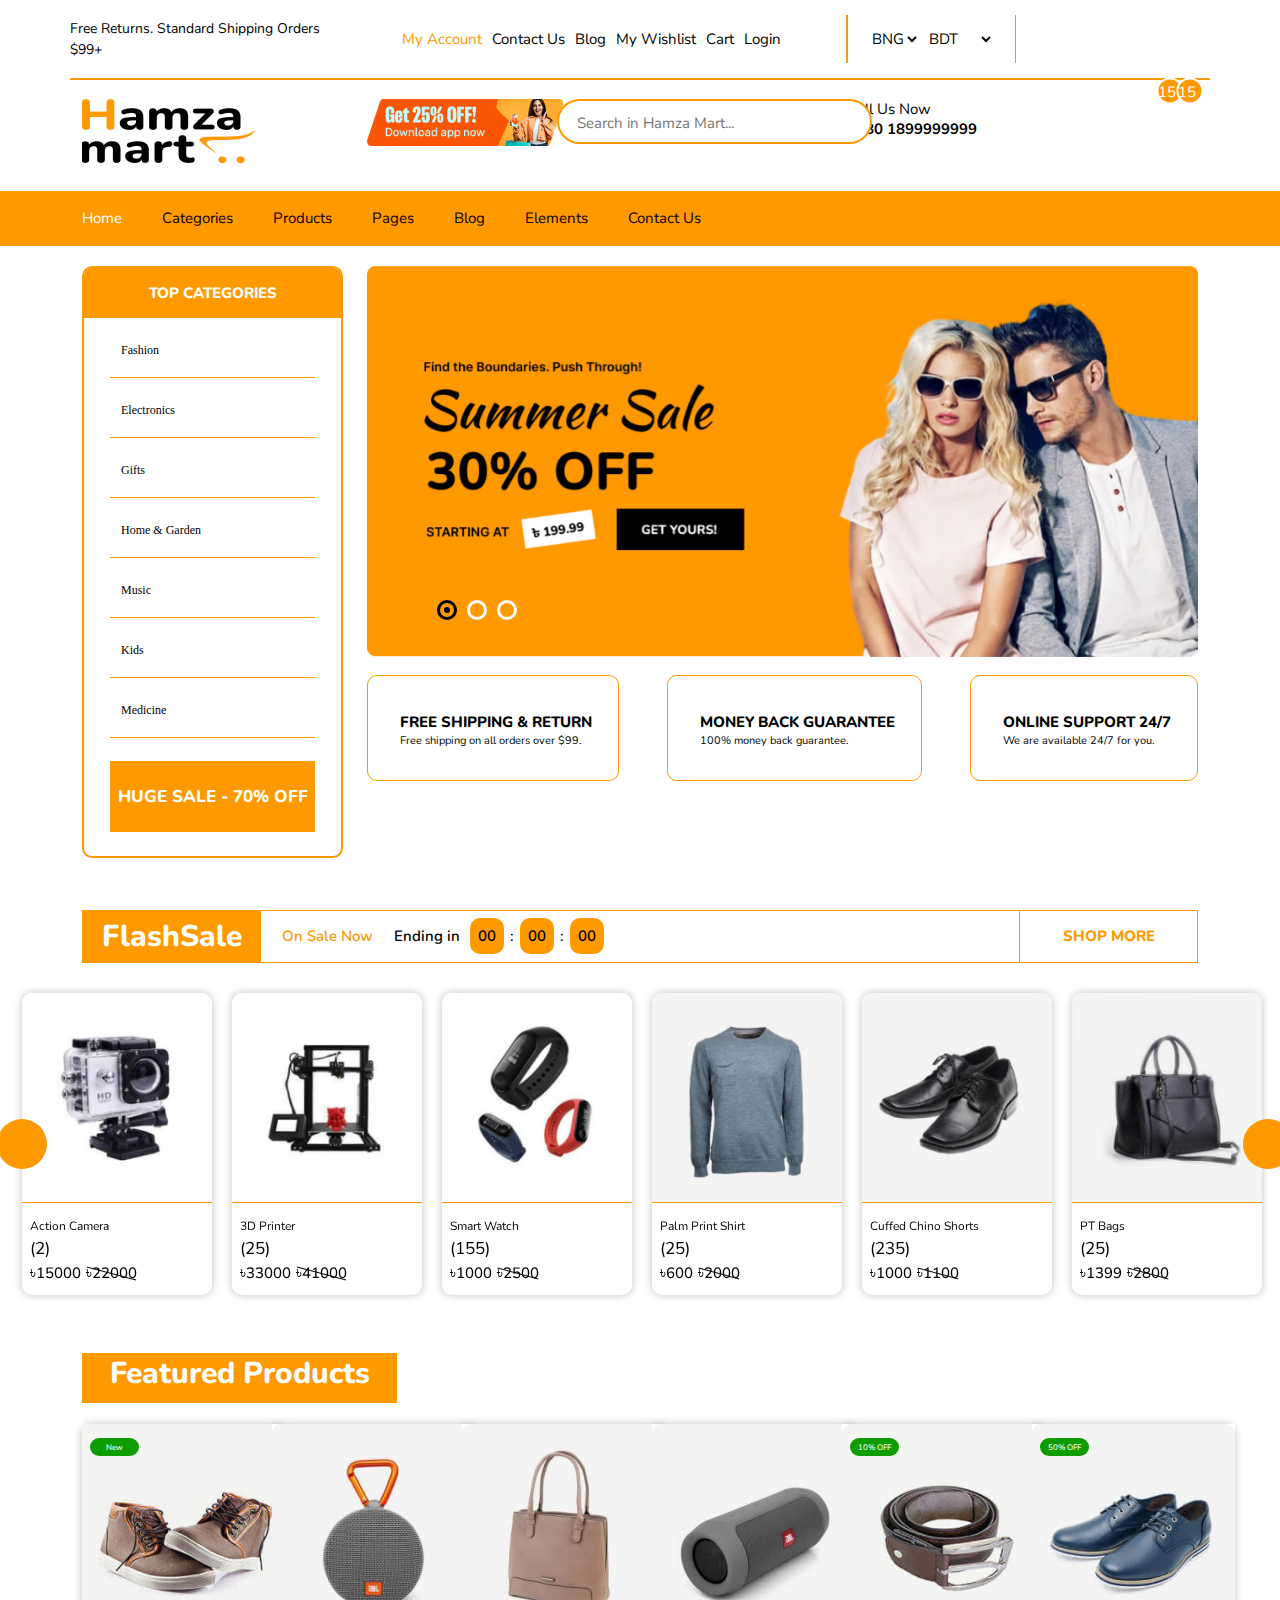
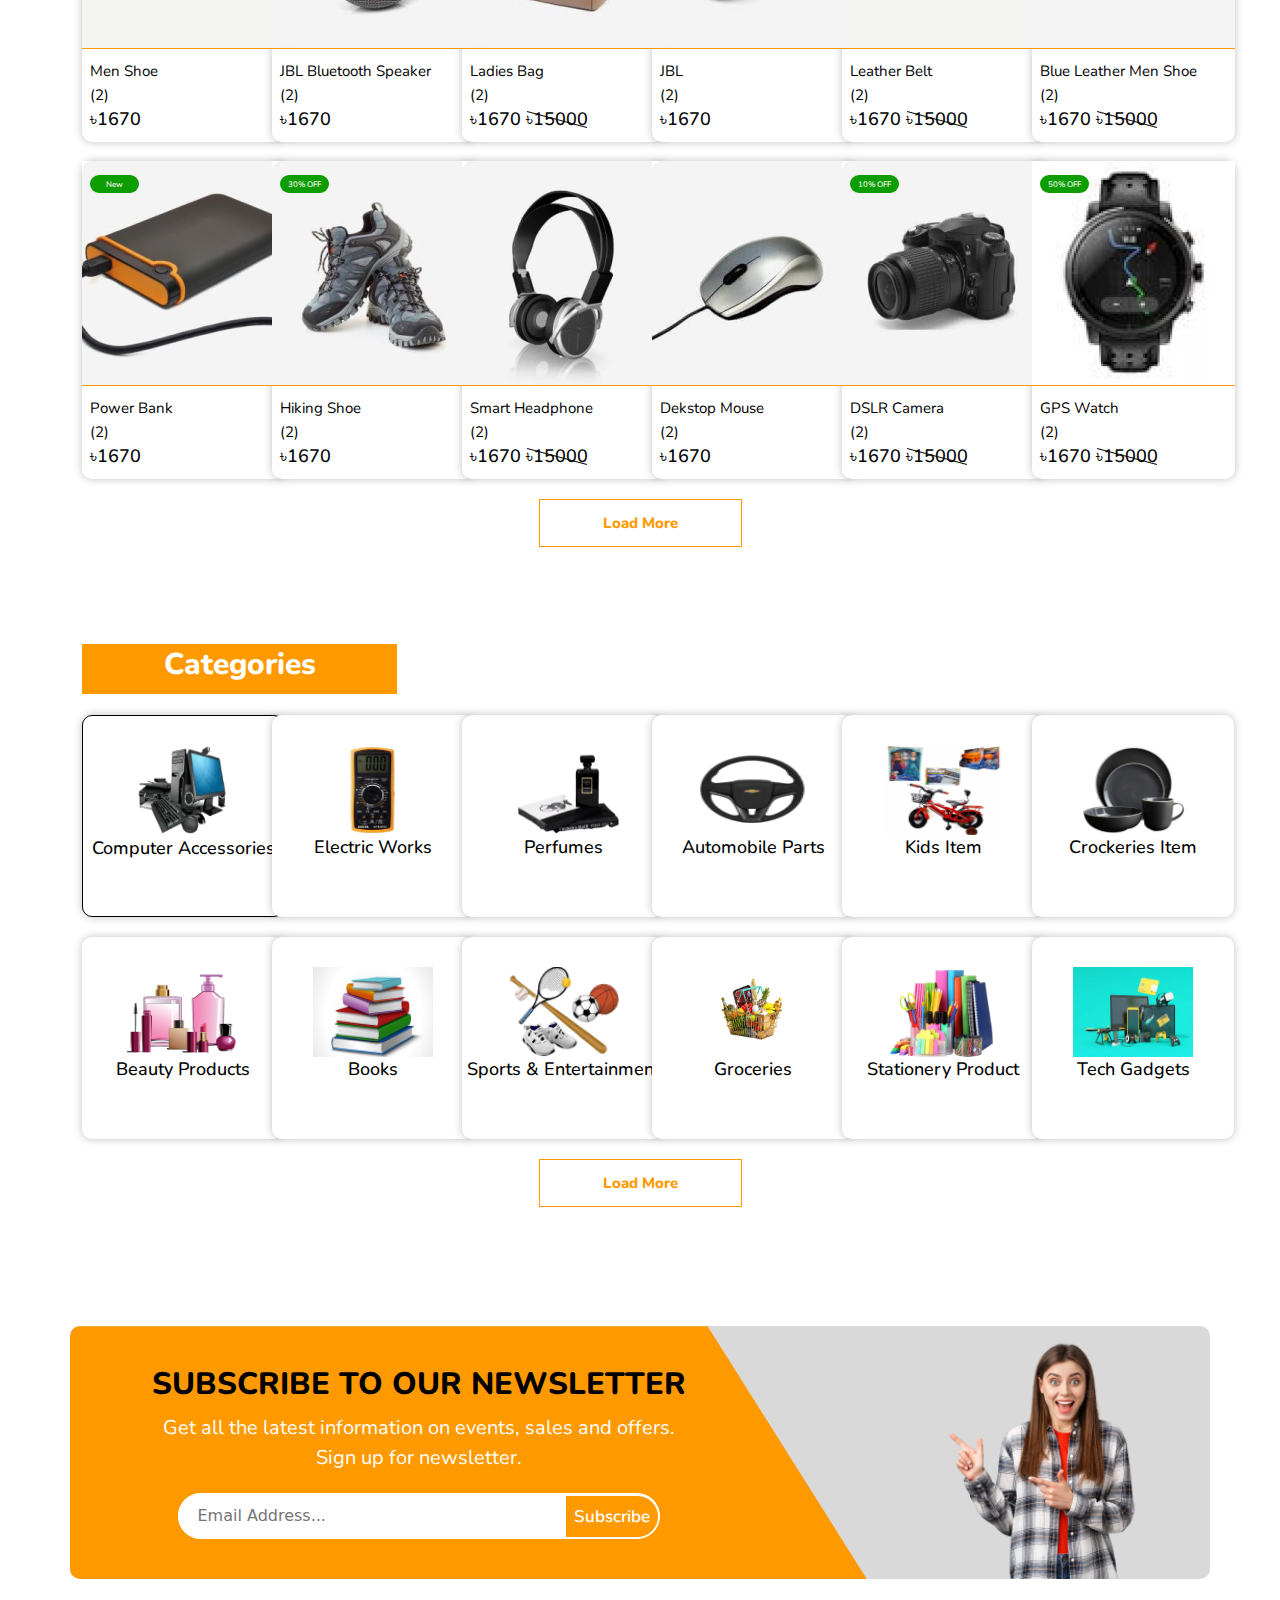
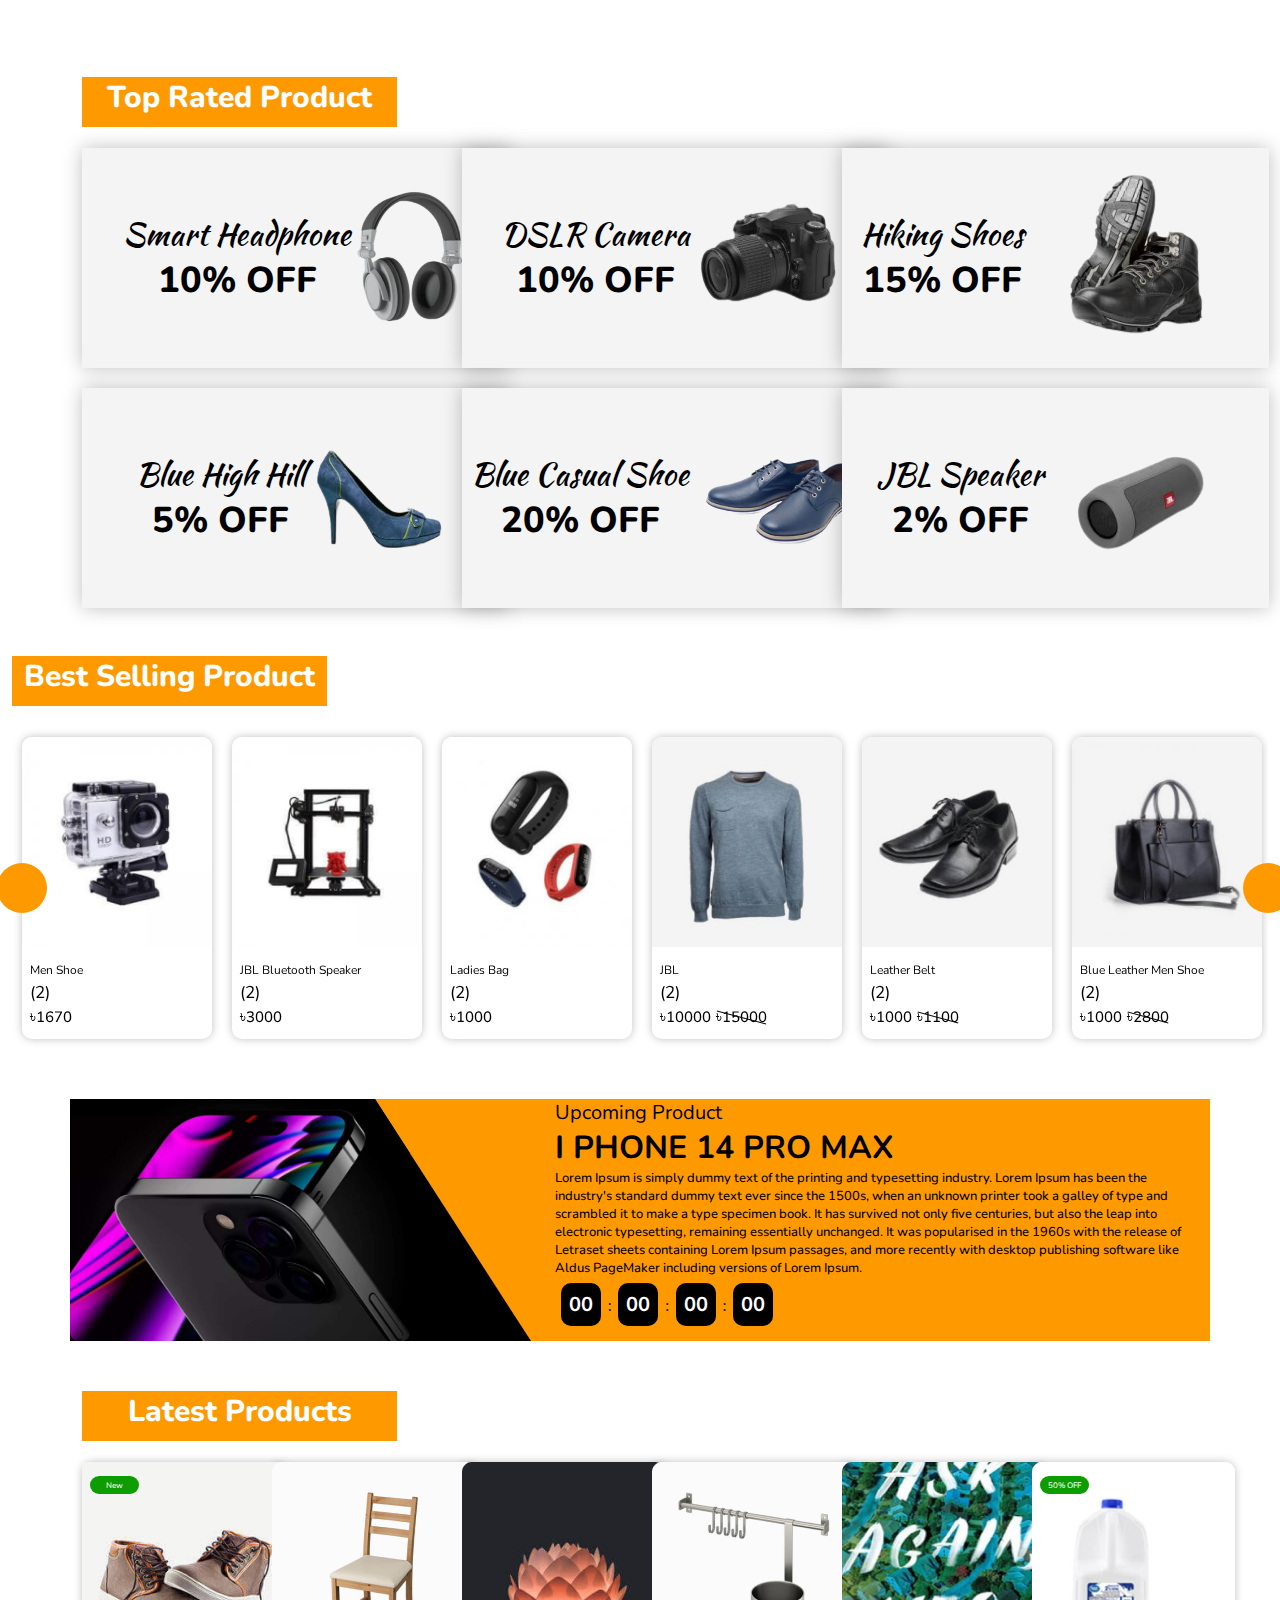
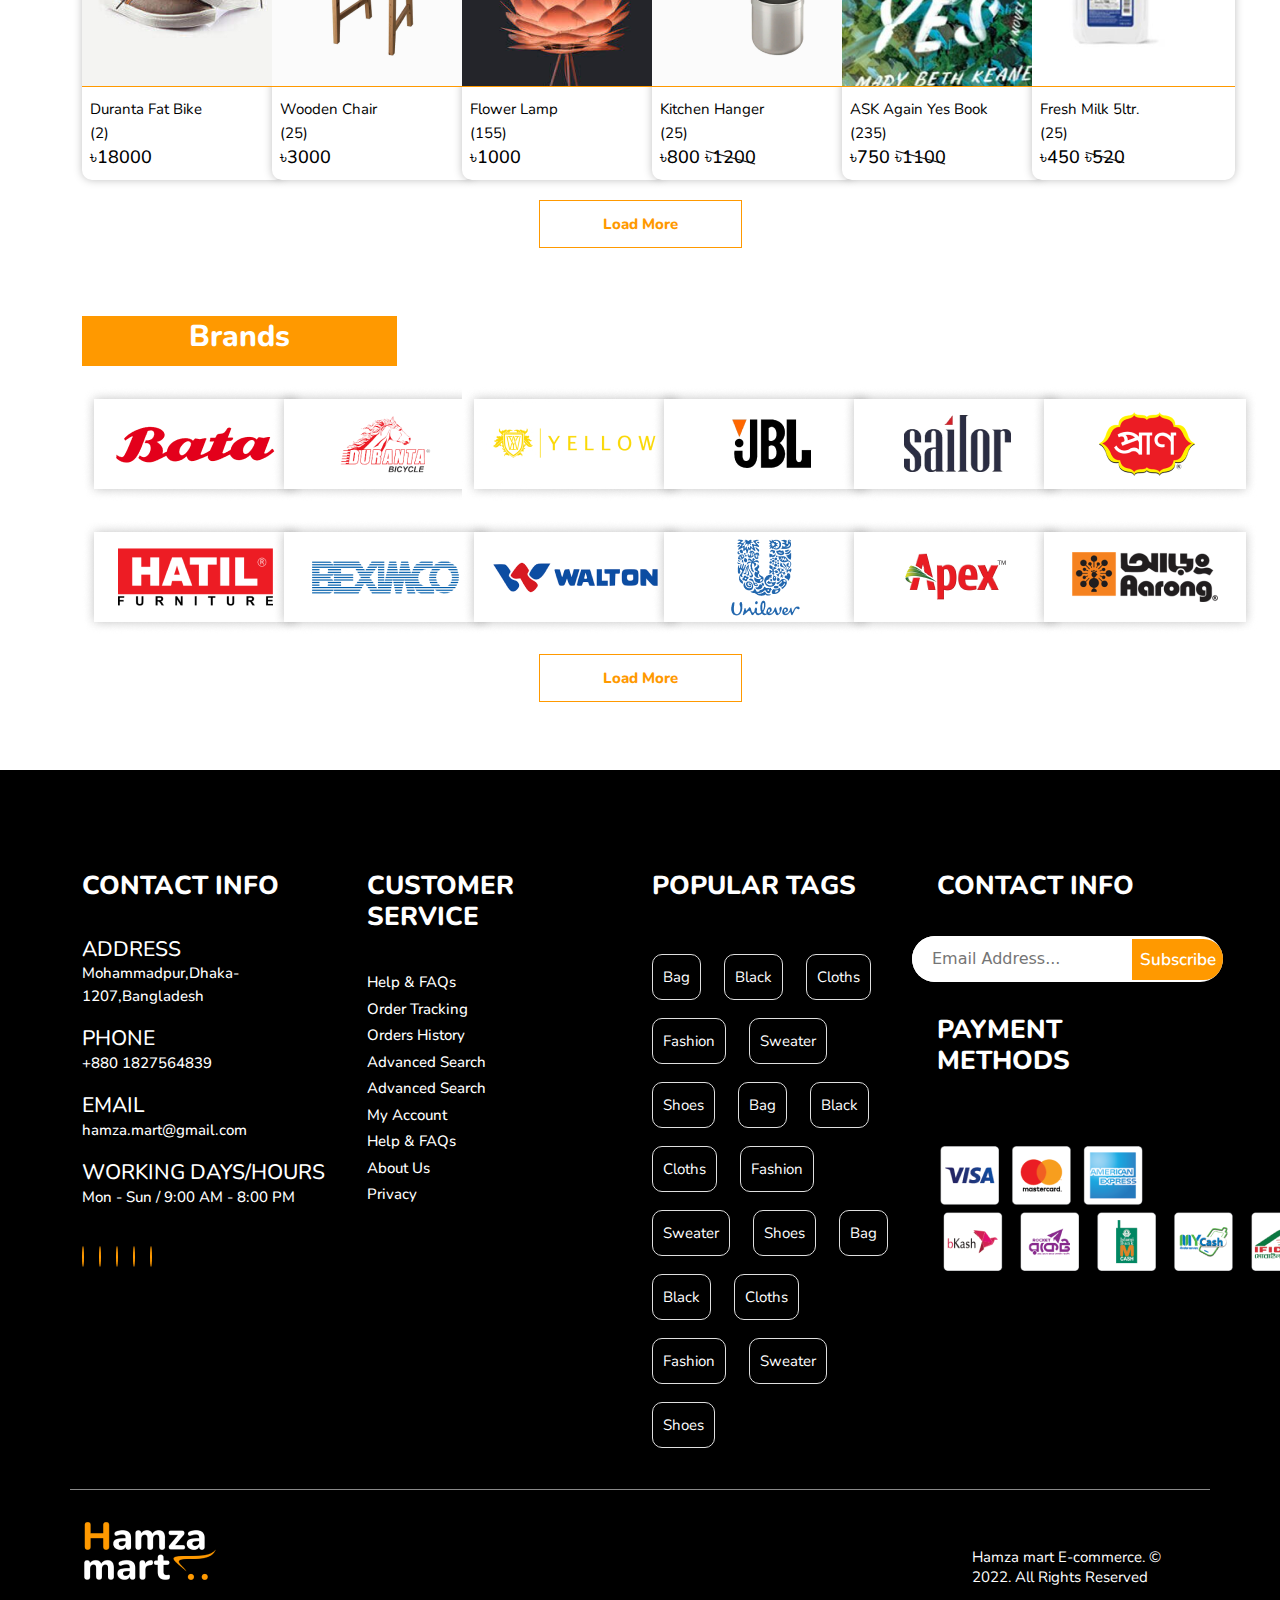
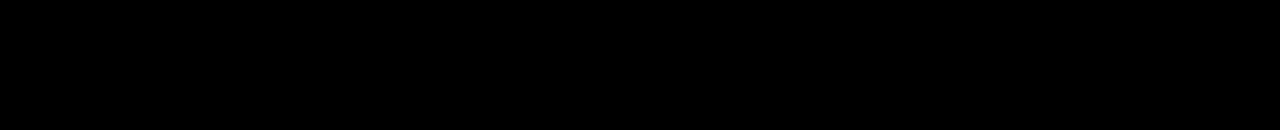
<file: index.html>
<!DOCTYPE html>
<html lang="en">
<head>
    <meta charset="UTF-8">
    <meta name="viewport" content="width=device-width, initial-scale=1.0">
    <title>Document</title>
<!--===================================== font awoesome =================================-->
<link rel="stylesheet" href="https://cdnjs.cloudflare.com/ajax/libs/font-awesome/6.4.2/css/all.min.css" integrity="sha512-z3gLpd7yknf1YoNbCzqRKc4qyor8gaKU1qmn+CShxbuBusANI9QpRohGBreCFkKxLhei6S9CQXFEbbKuqLg0DA==" crossorigin="anonymous" referrerpolicy="no-referrer" />
    <!--============================= google fonts start ============================== -->
    <link rel="preconnect" href="https://fonts.googleapis.com">
<link rel="preconnect" href="https://fonts.gstatic.com" crossorigin>
<link href="https://fonts.googleapis.com/css2?family=Kaushan+Script&display=swap" rel="stylesheet">
    <link rel="preconnect" href="https://fonts.googleapis.com">
<link rel="preconnect" href="https://fonts.gstatic.com" crossorigin>
<link href="https://fonts.googleapis.com/css2?family=Inter+Tight:wght@100;200;300;400;500;600;700;800;900&family=Nunito+Sans:opsz,wght@6..12,200;6..12,300;6..12,400;6..12,500;6..12,600;6..12,700;6..12,800;6..12,900;6..12,1000&family=Nunito:wght@200;300;400;500;600;700;800;900;1000&display=swap" rel="stylesheet">
<!--============================  google fonts end   ===============================-->
    <link rel="stylesheet" href="css/bootstrap.min.css">
    <link rel="stylesheet" href="css/slick.css">
    <link rel="stylesheet" href="css/style.css">
</head>
<body>
    <!--========================= header  start here ================================== -->
<header>
    <div class="header_top"> 
        <div class="container">
            <div class="row">
                <div class="col-lg-3">
                    <p class="header_title">Free Returns. Standard Shipping Orders $99+  </p>
                </div>
                <div class="col-lg-5">
                    <ul class="header_ul">
                        <li>
                            <a class="active" href="#">My Account</a>
                        </li>
                        <li>
                            <a href="#">Contact  Us</a>
                        </li>
                        <li>
                            <a href="#">Blog</a>
                        </li>
                        <li>
                            <a href="#">My Wishlist</a>
                        </li>
                        <li>
                            <a href="#"> Cart</a>
                        </li>
                        <li>
                            <a href="#"> Login</a>
                        </li>
                    </ul>
                </div>
                <div class="col-lg-2">
                    <div class="select">
                        <select>
                            <option value="BNG"> BNG</option>
                            <option value="IND">IND</option>
                            <option value="UK">UK</option>
                            <option value="USA">USA</option>
                        </select>
                        <select>
                            <option value="BDT">BDT</option>
                            <option value="USD">USD</option>
                            <option value="EUR">EUR</option>
                            <option value="RUP">RUP12</option>
                        </select>
                    </div>
                </div>
                <div class="col-lg-2">
                    <div class="header_icon">
                        <a href="#"><i class="fa-brands fa-facebook"></i></a>
                        <a href="#"><i class="fa-brands fa-square-twitter"></i></a>
                        <a href="#"><i class="fa-brands fa-instagram"></i></a>
                        <a href="#"><i class="fa-brands fa-square-whatsapp"></i></a>
                    </div>
                </div>
            </div>
        </div>
     </div>
<!--================================= nav start here ======================================== -->
<nav>
    <div class="container">
        <div class="row">
            <div class="col-lg-3">
                <a href="#">
                    <img class="logo" src="images/LOGO 1.png" alt="LOGO 1.png">
                </a>
            </div>
            <div class="col-lg-2">
                <a href="#">
                    <img src="images/ad.png" alt="ad.png">
                </a>
            </div>
            <div class="col-lg-3">
                <form>
                <input type="text" placeholder="Search in Hamza Mart...">
                <i class="fa-solid fa-magnifying-glass"></i>
                </form>
            </div>
            <div class="col-lg-2">
            <a class="call" href="tel:+880 1899999999 ">
                <i class="fa-solid fa-phone"></i>
                <div class="text">
                <p>Call Us Now</p>
                <p class="active">+880 1899999999</p>
                </div>
            </a> 
            </div>
            <div class="col-lg-2">
                <div class="nav_icon">
                    <a href="#">
                        <i class="fa-solid fa-circle-user"></i>
                    </a>
                    <a href="#">
                        <i class="fa-solid fa-heart"></i>
                    </a>
                    <a href="#">
                        <i class="fa-solid fa-cart-shopping"></i>
                    </a>
                </div>
            </div>
        </div>
    </div>
</nav>
<!--=============================== nav end here ==================================== -->
<!--=============================== header bottom start here ==================================== -->
<section id="header_bottom">
    <div class="container">
                    <ul class="navbar-nav me-auto mb-2 mb-lg-0">
                      <li class="nav-item">
                        <a class="nav-link active" aria-current="page" href="#">Home</a>
                      </li>

                      <li class="nav-item dropdown">
                        <a class="nav-link dropdown-toggle" href="#" role="button" data-bs-toggle="dropdown" aria-expanded="false">
                            Categories <i class="fa-solid fa-angle-down"></i>
                        </a>
                        <ul class="dropdown-menu">
                          <li><a class="dropdown-item" href="product.html">Products</a></li>
                          <li><a class="dropdown-item" href="#">Drone</li>
                          <li><a class="dropdown-item" href="#">Casual Shirt For Men</a></li>
                          <li><hr class="dropdown-divider"></li>
                          <li><a class="dropdown-item" href="#">Electronics</a></li>
                        </ul>
                      </li>

                      <li class="nav-item dropdown">
                        <a class="nav-link dropdown-toggle" href="#" role="button" data-bs-toggle="dropdown" aria-expanded="false">
                            Products <i class="fa-solid fa-angle-down"></i>
                        </a>
                        <ul class="dropdown-menu">
                          <li><a class="dropdown-item" href="product.html">Products</a></li>
                          <li><a class="dropdown-item" href="#">Drone</a></li>
                          <li><a class="dropdown-item" href="#">Casual Shirt For Men</a></li>
                          <li><hr class="dropdown-divider"></li>
                          <li><a class="dropdown-item" href="#">Electronics</a></li>
                        </ul>
                      </li>

                      <li class="nav-item dropdown">
                        <a class="nav-link dropdown-toggle" href="#" role="button" data-bs-toggle="dropdown" aria-expanded="false">
                            Pages <i class="fa-solid fa-angle-down"></i>
                        </a>
                        <ul class="dropdown-menu">
                          <li><a class="dropdown-item" href="product.html">Products</a></li>
                          <li><a class="dropdown-item" href="#">Drone</a></li>
                          <li><hr class="dropdown-divider"></li>
                          <li><a class="dropdown-item" href="#">Casual Shirt For Men</a></li>
                          <li><a class="dropdown-item" href="#">Electronics</a></li>
                        </ul>
                      </li>

                      <li class="nav-item">
                        <a class="nav-link" aria-current="page" href="#">Blog </a>
                      </li>

                      <li class="nav-item dropdown">
                        <a class="nav-link dropdown-toggle" href="#" role="button" data-bs-toggle="dropdown" aria-expanded="false">
                            Elements  <i class="fa-solid fa-angle-down"></i>
                        </a>
                        <ul class="dropdown-menu">
                            <li><a class="dropdown-item" href="product.html">Products</a></li>
                            <li><a class="dropdown-item" href="#">Drone</a></li>
                            <li><hr class="dropdown-divider"></li>
                            <li><a class="dropdown-item" href="#">Casual Shirt For Men</a></li>
                            <li><a class="dropdown-item" href="#">Electronics</a></li>
                        </ul>
                      </li>

                      <li class="nav-item">
                        <a class="nav-link" aria-current="page" href="#">Contact Us</a>
                      </li>
                      </ul>
                    </div>
</section>
<!--=============================== header bottom end here ==================================== -->
</header>                                                            
<!--=================================== header  end here ====================================== -->
<!--=============================== banner part start here ==================================== -->
<section id="banner_part">
    <div class="container">
        <div class="row">
            <div class="col-lg-3">
            <div class="catagories">
                <h4>TOP CATEGORIES</h4>
                <ul>
                    <li><a href="#"><i class="fa-solid fa-shirt"></i>Fashion</a></li>
                    <li><a href="#"><i class="fa-solid fa-shirt"></i>Electronics</a></li>
                    <li><a href="#"><i class="fa-solid fa-gift"></i>Gifts</a></li>
                    <li><a href="#"><i class="fa-solid fa-house-chimney"></i>Home & Garden</a></li>
                    <li><a href="#"><i class="fa-solid fa-football"></i>Music</a></li>
                    <li><a href="#"><i class="fa-solid fa-baby"></i>Kids</a> </li>
                    <li><a href="#"><i class="fa-solid fa-capsules"></i>Medicine</a></li>
                    <li><a href="#" class="sale">HUGE SALE - 70% OFF</a></li>
                </ul>
            </div>
            </div>
            <div class="col-lg-9">
                <div class="banner_part">
                    <div class="banner_slider">
                        <div class="slide">
                            <img src="images/banner01.jpg" alt="banner01.jpg">
                        </div>
                        <div class="slide">
                            <img src="images/banner02.jpg" alt="banner02.jpg">
                        </div>
                        <div class="slide">
                            <img src="images/banner03.jpg" alt="banner03.jpg">
                        </div>
                    </div>
                </div>
                <div class="main">
                    <div class="shipping">
                        <i class="fa-solid fa-truck"></i>
                        <div class="text">
                        <h4>FREE SHIPPING & RETURN</h4>
                        <p>Free shipping on all orders over $99.</p>
                        </div>
                    </div>
                    <div class="shipping">
                        <i class="fa-solid fa-money-bill-wave"></i>
                        <div class="text">
                        <h4>MONEY BACK GUARANTEE</h4>
                        <p>100% money back guarantee.</p>
                        </div>
                    </div>
                    <div class="shipping">
                        <i class="fa-solid fa-handshake-angle"></i>
                        <div class="text">
                        <h4>ONLINE SUPPORT 24/7</h4>
                        <p>We are available 24/7 for you.</p>
                        </div>
                    </div>
                   </div>
                </div>
            </div>
        </div>
    </div>
</section>
<!--================================= banner part end here =================================== -->
<!--================================= flash sale start here =================================== -->
<section id="flash_sale">
    <div class="container">
        <div class="row">
            <div class="col-lg-2">
               <h2>FlashSale</h2>
            </div>
            <div class="col-lg-8">
                <div class="main">
                    <h5>On Sale Now</h5>
                    <p>Ending in <span>00</span>:<span>00</span>:<span>00</span></p>
                </div>
            </div>
            <div class="col-lg-2 shop">
                <h3>SHOP MORE</h3>
            </div>
        </div>
    </div>
</section>
<!--================================== flash sale end here ==================================== -->
<!--================================== product_part start here ==================================== -->
<section id="product_slider_part">
    <div class="container">
        <div class="product_slide">
            <div class="slide">
                <div class="image">
                    <img src="images/action_camera.jpg" alt="action_camera.jpg">
                    <div class="overlay">
                        <i class="fa-solid fa-cart-plus"></i>
                        <i class="fa-solid fa-eye"></i>
                        <i class="fa-solid fa-share"></i>
                    </div>
                </div>
                <div class="text">
                    <a href="product.html"><p>Action Camera</p></a>
                    <div class="icon">
                        <i class="fa-solid fa-star"></i>
                        <i class="fa-solid fa-star"></i>
                        <i class="fa-solid fa-star"></i>
                        <i class="fa-solid fa-star"></i>
                        <i class="fa-solid fa-star star"></i>
                        <span>(2)</span>
                    </div>
                    <span>৳15000</span>
                    <span class="del">৳22000</span>
                    <i class="fa-solid fa-heart solid_heart"></i>
                    <i class="fa-regular fa-heart regular_heart"></i>
                </div>
            </div>
            <div class="slide">
                <div class="image">
                    <img src="images/3D_printer.jpg" alt="3D_printer.jpg">
                    <div class="overlay">
                        <i class="fa-solid fa-cart-plus"></i>
                        <i class="fa-solid fa-eye"></i>
                        <i class="fa-solid fa-share"></i>
                    </div>
                </div>
                <div class="text">
                    <a href="product.html"><p>3D Printer</p></a>
                    <div class="icon">
                        <i class="fa-solid fa-star"></i>
                        <i class="fa-solid fa-star"></i>
                        <i class="fa-solid fa-star"></i>
                        <i class="fa-solid fa-star"></i>
                        <i class="fa-solid fa-star star"></i>
                        <span>(25)</span>
                    </div>
                    <span>৳33000</span>
                    <span class="del">৳41000</span>
                    <i class="fa-solid fa-heart"></i>
                    <i class="fa-regular fa-heart"></i>
                </div>
            </div>
            <div class="slide">
                <div class="image">
                    <img src="images/smart_watch.jpg" alt="smart_watch.jpg">
                    <div class="overlay">
                        <i class="fa-solid fa-cart-plus"></i>
                        <i class="fa-solid fa-eye"></i>
                        <i class="fa-solid fa-share"></i>
                    </div>
                </div>
                <div class="text">
                    <a href="product.html"><p>Smart Watch</p></a>
                    <div class="icon">
                        <i class="fa-solid fa-star"></i>
                        <i class="fa-solid fa-star"></i>
                        <i class="fa-solid fa-star"></i>
                        <i class="fa-solid fa-star star"></i>
                        <i class="fa-solid fa-star star"></i>
                        <span>(155)</span>
                    </div>
                    <span>৳1000</span>
                    <span class="del">৳2500</span>
                    <i class="fa-solid fa-heart"></i>
                    <i class="fa-regular fa-heart"></i>
                </div>
            </div>
            <div class="slide">
                <div class="image">
                    <img src="images/palm_print_shirt.jpg" alt="palm_print_shirt.jpg">
                    <div class="overlay">
                        <i class="fa-solid fa-cart-plus"></i>
                        <i class="fa-solid fa-eye"></i>
                        <i class="fa-solid fa-share"></i>
                    </div>
                </div>
                <div class="text">
                    <a href="product.html"><p>Palm Print Shirt</p></a>
                    <div class="icon">
                        <i class="fa-solid fa-star"></i>
                        <i class="fa-solid fa-star"></i>
                        <i class="fa-solid fa-star"></i>
                        <i class="fa-solid fa-star"></i>
                        <i class="fa-solid fa-star star"></i>
                        <span>(25)</span>
                    </div>
                    <span>৳600</span>
                    <span class="del">৳2000</span>
                    <i class="fa-solid fa-heart"></i>
                    <i class="fa-regular fa-heart"></i>
                </div>
            </div>
            <div class="slide">
                <div class="image">
                    <img src="images/cafft_cino_shoes.jpg" alt="cafft_cino_shoes.jpg">
                    <div class="overlay">
                        <i class="fa-solid fa-cart-plus"></i>
                        <i class="fa-solid fa-eye"></i>
                        <i class="fa-solid fa-share"></i>
                    </div>
                </div>
                <div class="text">
                    <a href="product.html"><p>Cuffed Chino Shorts</p></a>
                    <div class="icon">
                        <i class="fa-solid fa-star"></i>
                        <i class="fa-solid fa-star"></i>
                        <i class="fa-solid fa-star"></i>
                        <i class="fa-solid fa-star"></i>
                        <i class="fa-solid fa-star star"></i>
                        <span>(235)</span>
                    </div>
                    <span>৳1000</span>
                    <span class="del">৳1100</span>
                    <i class="fa-solid fa-heart"></i>
                    <i class="fa-regular fa-heart"></i>
                </div>
            </div>
            <div class="slide">
                <div class="image">
                    <img src="images/pt_bags.jpg" alt="pt_bags.jpg">
                    <div class="overlay">
                        <i class="fa-solid fa-cart-plus"></i>
                        <i class="fa-solid fa-eye"></i>
                        <i class="fa-solid fa-share"></i>
                    </div>
                </div>
                <div class="text">
                    <a href="product.html"><p>PT Bags</p></a>
                    <div class="icon">
                        <i class="fa-solid fa-star"></i>
                        <i class="fa-solid fa-star"></i>
                        <i class="fa-solid fa-star"></i>
                        <i class="fa-solid fa-star"></i>
                        <i class="fa-solid fa-star star"></i>
                        <span>(25)</span>
                    </div>
                    <span>৳1399</span>
                    <span class="del">৳2800</span>
                    <i class="fa-solid fa-heart"></i>
                    <i class="fa-regular fa-heart"></i>
                </div>
            </div>
            <div class="slide">
                <div class="image">
                    <img src="images/pt_bags.jpg" alt="pt_bags.jpg">
                    <div class="overlay">
                        <i class="fa-solid fa-cart-plus"></i>
                        <i class="fa-solid fa-eye"></i>
                        <i class="fa-solid fa-share"></i>
                    </div>
                </div>
                <div class="text">
                    <a href="product.html"><p>PT Bags</p></a>
                    <div class="icon">
                        <i class="fa-solid fa-star"></i>
                        <i class="fa-solid fa-star"></i>
                        <i class="fa-solid fa-star"></i>
                        <i class="fa-solid fa-star"></i>
                        <i class="fa-solid fa-star star"></i>
                        <span>(25)</span>
                    </div>
                    <span>৳1399</span>
                    <span class="del">৳2800</span>
                    <i class="fa-solid fa-heart"></i>
                    <i class="fa-regular fa-heart"></i>
                </div>
            </div>
            <div class="slide">
                <div class="image">
                    <img src="images/pt_bags.jpg" alt="pt_bags.jpg">
                    <div class="overlay">
                        <i class="fa-solid fa-cart-plus"></i>
                        <i class="fa-solid fa-eye"></i>
                        <i class="fa-solid fa-share"></i>
                    </div>
                </div>
                <div class="text">
                    <a href="product.html"><p>PT Bags</p></a>
                    <div class="icon">
                        <i class="fa-solid fa-star"></i>
                        <i class="fa-solid fa-star"></i>
                        <i class="fa-solid fa-star"></i>
                        <i class="fa-solid fa-star"></i>
                        <i class="fa-solid fa-star star"></i>
                        <span>(25)</span>
                    </div>
                    <span>৳1399</span>
                    <span class="del">৳2800</span>
                    <i class="fa-solid fa-heart"></i>
                    <i class="fa-regular fa-heart"></i>
                </div>
            </div>
        </div>
    </div>
</section>
<!--================================== product_part end here ==================================== -->
<!--================================== Featured Products start here ==================================== -->
<section id="Featured_Products_part">
    <div class="container">
        <h3> Featured Products</h3>
        <div class="row">

            <div class="col-lg-2">
                <div class="card_1">
                    <div class="image">
                        <button class="new">New</button>
                        <img src="images/men_shoe.jpg" alt="men_shoe.jpg">
                        <div class="overlay">
                            <i class="fa-solid fa-cart-plus"></i>
                            <i class="fa-solid fa-eye"></i>
                            <i class="fa-solid fa-share"></i>
                        </div>
                    </div>
                    <div class="text">
                        <a href="product.html"><p>Men Shoe</p></a>
                        <div class="icon">
                        <i class="fa-solid fa-star"></i>
                        <i class="fa-solid fa-star"></i>
                        <i class="fa-solid fa-star"></i>
                        <i class="fa-solid fa-star"></i>
                        <i class="fa-solid fa-star star"></i>
                        <span>(2)</span>
                        </div>
                        <span>৳1670</span>
                        <i class="fa-solid fa-heart solid_heart"></i>
                      <i class="fa-regular fa-heart regular_heart"></i>
                    </div>
                </div>
            </div>

            <div class="col-lg-2">
                <div class="card_1">
                    <div class="image">
                        <img src="images/jbl_bluetooth.jpg" alt="jbl_bluetooth.jpg">
                        <div class="overlay">
                            <i class="fa-solid fa-cart-plus"></i>
                            <i class="fa-solid fa-eye"></i>
                            <i class="fa-solid fa-share"></i>
                        </div>
                    </div>
                    <div class="text">
                        <a href="product.html"><p>JBL Bluetooth Speaker</p></a>
                        <div class="icon">
                        <i class="fa-solid fa-star"></i>
                        <i class="fa-solid fa-star"></i>
                        <i class="fa-solid fa-star"></i>
                        <i class="fa-solid fa-star"></i>
                        <i class="fa-solid fa-star star"></i>
                        <span>(2)</span>
                        </div>
                        <span>৳1670</span>
                        <i class="fa-solid fa-heart solid_heart"></i>
                      <i class="fa-regular fa-heart regular_heart"></i>
                    </div>
                </div>
            </div>

            <div class="col-lg-2">
                <div class="card_1">
                    <div class="image">
                        <img src="images/ladies_bag.jpg" alt="ladies_bag.jpg">
                        <div class="overlay">
                            <i class="fa-solid fa-cart-plus"></i>
                            <i class="fa-solid fa-eye"></i>
                            <i class="fa-solid fa-share"></i>
                        </div>
                    </div>
                    <div class="text">
                        <a href="product.html"><p>Ladies Bag</p></a>
                        <div class="icon">
                        <i class="fa-solid fa-star"></i>
                        <i class="fa-solid fa-star"></i>
                        <i class="fa-solid fa-star"></i>
                        <i class="fa-solid fa-star star"></i>
                        <i class="fa-solid fa-star star"></i>
                        <span>(2)</span>
                        </div>
                        <span>৳1670</span>
                        <span class="del">৳15000</span>
                        <i class="fa-solid fa-heart solid_heart"></i>
                      <i class="fa-regular fa-heart regular_heart"></i>
                    </div>
                </div>
            </div>

            <div class="col-lg-2">
                <div class="card_1">
                    <div class="image">
                        <img src="images/jbl.jpg" alt="jbl.jpg">
                        <div class="overlay">
                            <i class="fa-solid fa-cart-plus"></i>
                            <i class="fa-solid fa-eye"></i>
                            <i class="fa-solid fa-share"></i>
                        </div>
                    </div>
                    <div class="text">
                        <a href="product.html"><p>JBL</p></a>
                        <div class="icon">
                        <i class="fa-solid fa-star"></i>
                        <i class="fa-solid fa-star"></i>
                        <i class="fa-solid fa-star"></i>
                        <i class="fa-solid fa-star"></i>
                        <i class="fa-solid fa-star star"></i>
                        <span>(2)</span>
                        </div>
                        <span>৳1670</span>
                        <i class="fa-solid fa-heart solid_heart"></i>
                      <i class="fa-regular fa-heart regular_heart"></i>
                    </div>
                </div>
            </div>

            <div class="col-lg-2">
                <div class="card_1">
                    <div class="image">
                        <button class="new">10% OFF </button>
                        <img src="images/leather_belt.jpg" alt="leather_belt.jpg">
                        <div class="overlay">
                            <i class="fa-solid fa-cart-plus"></i>
                            <i class="fa-solid fa-eye"></i>
                            <i class="fa-solid fa-share"></i>
                        </div>
                    </div>
                    <div class="text">
                        <a href="product.html"><p>Leather Belt</p></a>
                        <div class="icon">
                        <i class="fa-solid fa-star"></i>
                        <i class="fa-solid fa-star"></i>
                        <i class="fa-solid fa-star"></i>
                        <i class="fa-solid fa-star"></i>
                        <i class="fa-solid fa-star star"></i>
                        <span>(2)</span>
                        </div>
                        <span>৳1670</span>
                        <span class="del">৳15000</span>
                        <i class="fa-solid fa-heart solid_heart"></i>
                      <i class="fa-regular fa-heart regular_heart"></i>
                    </div>
                </div>
            </div>

            <div class="col-lg-2">
                <div class="card_1">
                    <div class="image">
                        <button class="new">50% OFF </button>
                        <img src="images/blue_leather_shoe.jpg" alt="blue_leather_shoe.jpg">
                        <div class="overlay">
                            <i class="fa-solid fa-cart-plus"></i>
                            <i class="fa-solid fa-eye"></i>
                            <i class="fa-solid fa-share"></i>
                        </div>
                    </div>
                    <div class="text">
                        <a href="product.html"><p>Blue Leather Men Shoe</p></a>
                        <div class="icon">
                        <i class="fa-solid fa-star"></i>
                        <i class="fa-solid fa-star"></i>
                        <i class="fa-solid fa-star"></i>
                        <i class="fa-solid fa-star"></i>
                        <i class="fa-solid fa-star star"></i>
                        <span>(2)</span>
                        </div>
                        <span>৳1670</span>
                        <span class="del">৳15000</span>
                        <i class="fa-solid fa-heart solid_heart"></i>
                      <i class="fa-regular fa-heart regular_heart"></i>
                    </div>
                </div>
            </div>
        </div>
    </div>

    <div class="container">
        <div class="row">
            <div class="col-lg-2">
                <div class="card_1">
                    <div class="image">
                        <button class="new">New</button>
                        <img src="images/power_bank.jpg" alt="power_bank.jpg">
                        <div class="overlay">
                            <i class="fa-solid fa-cart-plus"></i>
                            <i class="fa-solid fa-eye"></i>
                            <i class="fa-solid fa-share"></i>
                        </div>
                    </div>
                    <div class="text">
                        <a href="product.html"><p>Power Bank</p></a>
                        <div class="icon">
                        <i class="fa-solid fa-star"></i>
                        <i class="fa-solid fa-star"></i>
                        <i class="fa-solid fa-star"></i>
                        <i class="fa-solid fa-star"></i>
                        <i class="fa-solid fa-star star"></i>
                        <span>(2)</span>
                        </div>
                        <span>৳1670</span>
                        <i class="fa-solid fa-heart solid_heart"></i>
                      <i class="fa-regular fa-heart regular_heart"></i>
                    </div>
                </div>
            </div>

            <div class="col-lg-2">
                <div class="card_1">
                    <div class="image">
                        <button class="new">30% OFF </button>
                        <img src="images/hiking_shoe.jpg" alt="hiking_shoe.jpg">
                        <div class="overlay">
                            <i class="fa-solid fa-cart-plus"></i>
                            <i class="fa-solid fa-eye"></i>
                            <i class="fa-solid fa-share"></i>
                        </div>
                    </div>
                    <div class="text">
                        <a href="product.html"><p>Hiking Shoe</p></a>
                        <div class="icon">
                        <i class="fa-solid fa-star"></i>
                        <i class="fa-solid fa-star"></i>
                        <i class="fa-solid fa-star"></i>
                        <i class="fa-solid fa-star"></i>
                        <i class="fa-solid fa-star star"></i>
                        <span>(2)</span>
                        </div>
                        <span>৳1670</span>
                        <i class="fa-solid fa-heart solid_heart"></i>
                      <i class="fa-regular fa-heart regular_heart"></i>
                    </div>
                </div>
            </div>

            <div class="col-lg-2">
                <div class="card_1">
                    <div class="image">
                        <img src="images/smart_headphone.jpg" alt="smart_headphone.jpg">
                        <div class="overlay">
                            <i class="fa-solid fa-cart-plus"></i>
                            <i class="fa-solid fa-eye"></i>
                            <i class="fa-solid fa-share"></i>
                        </div>
                    </div>
                    <div class="text">
                        <a href="product.html"><p>Smart Headphone</p></a>
                        <div class="icon">
                        <i class="fa-solid fa-star"></i>
                        <i class="fa-solid fa-star"></i>
                        <i class="fa-solid fa-star"></i>
                        <i class="fa-solid fa-star star"></i>
                        <i class="fa-solid fa-star star"></i>
                        <span>(2)</span>
                        </div>
                        <span>৳1670</span>
                        <span class="del">৳15000</span>
                        <i class="fa-solid fa-heart solid_heart"></i>
                      <i class="fa-regular fa-heart regular_heart"></i>
                    </div>
                </div>
            </div>

            <div class="col-lg-2">
                <div class="card_1">
                    <div class="image">
                        <img src="images/mouse.jpg" alt="mouse.jpg">
                        <div class="overlay">
                            <i class="fa-solid fa-cart-plus"></i>
                            <i class="fa-solid fa-eye"></i>
                            <i class="fa-solid fa-share"></i>
                        </div>
                    </div>
                    <div class="text">
                        <a href="product.html"><p>Dekstop Mouse</p></a>
                        <div class="icon">
                        <i class="fa-solid fa-star"></i>
                        <i class="fa-solid fa-star"></i>
                        <i class="fa-solid fa-star"></i>
                        <i class="fa-solid fa-star"></i>
                        <i class="fa-solid fa-star star"></i>
                        <span>(2)</span>
                        </div>
                        <span>৳1670</span>
                        <i class="fa-solid fa-heart solid_heart"></i>
                      <i class="fa-regular fa-heart regular_heart"></i>
                    </div>
                </div>
            </div>

            <div class="col-lg-2">
                <div class="card_1">
                    <div class="image">
                        <button class="new">10% OFF </button>
                        <img src="images/dslr_camera.jpg" alt="dslr_camera.jpg">
                        <div class="overlay">
                            <i class="fa-solid fa-cart-plus"></i>
                            <i class="fa-solid fa-eye"></i>
                            <i class="fa-solid fa-share"></i>
                        </div>
                    </div>
                    <div class="text">
                        <a href="product.html"><p>DSLR Camera</p></a>
                        <div class="icon">
                        <i class="fa-solid fa-star"></i>
                        <i class="fa-solid fa-star"></i>
                        <i class="fa-solid fa-star"></i>
                        <i class="fa-solid fa-star"></i>
                        <i class="fa-solid fa-star star"></i>
                        <span>(2)</span>
                        </div>
                        <span>৳1670</span>
                        <span class="del">৳15000</span>
                        <i class="fa-solid fa-heart solid_heart"></i>
                      <i class="fa-regular fa-heart regular_heart"></i>
                    </div>
                </div>
            </div>

            <div class="col-lg-2">
                <div class="card_1">
                    <div class="image">
                        <button class="new">50% OFF </button>
                        <img src="images/gps_watch.jpg" alt="gps_watch.jpg">
                        <div class="overlay">
                            <i class="fa-solid fa-cart-plus"></i>
                            <i class="fa-solid fa-eye"></i>
                            <i class="fa-solid fa-share"></i>
                        </div>
                    </div>
                    <div class="text">
                        <a href="product.html"><p>GPS Watch</p></a>
                        <div class="icon">
                        <i class="fa-solid fa-star"></i>
                        <i class="fa-solid fa-star"></i>
                        <i class="fa-solid fa-star"></i>
                        <i class="fa-solid fa-star"></i>
                        <i class="fa-solid fa-star star"></i>
                        <span>(2)</span>
                        </div>
                        <span>৳1670</span>
                        <span class="del">৳15000</span>
                        <i class="fa-solid fa-heart solid_heart"></i>
                      <i class="fa-regular fa-heart regular_heart"></i>
                    </div>
                </div>
            </div>
            <button>Load More</button>
        </div>
    </div>
</section>
<!--================================== Featured Products end here ==================================== -->
<!--================================== Catagories part start here ==================================== -->
<section id="Catagories_part">
     <div class="container">
        <h3> Categories</h3>
        <div class="row">
            <div class="col-lg-2">
                <div class="card_2 active">
                    <img src="images/computer.png" alt="computer.png">
                    <p>Computer Accessories</p>
                </div>
            </div>
            <div class="col-lg-2">
                <div class="card_2">
                    <img src="images/calculator.png" alt="calculator.png">
                   <p>Electric Works</p>
                </div>
            </div>
            <div class="col-lg-2">
                <div class="card_2">
                    <img src="images/perfume.png" alt="perfume.png">
                <p>Perfumes</p>
                </div>
            </div>
            <div class="col-lg-2">
                <div class="card_2">
                    <img src="images/steering.png" alt="steering.png">
                 <p>Automobile Parts</p>
                </div>
            </div>
            <div class="col-lg-2">
                <div class="card_2">
                    <img src="images/cycle.png" alt="cycle.png">
                    <p>Kids Item</p>
                </div>
            </div>
            <div class="col-lg-2">
                <div class="card_2">
                    <img src="images/crockery-set.png" alt="crockery-set.png">
                 <p>Crockeries Item</p>
                </div>
            </div>
        </div>
     </div>
     <div class="container">
        <div class="row">
            <div class="col-lg-2">
                <div class="card_2">
                    <img src="images/make_up.png" alt="make_up.png">
                     <p>Beauty Products</p>
                </div>
            </div>
            <div class="col-lg-2">
                <div class="card_2">
                    <img src="images/books.png" alt="books.png">
                    <p>Books</p>
                </div>
            </div>
            <div class="col-lg-2">
                <div class="card_2">
                    <img src="images/sports.png" alt="sports.png">
                   <p>Sports & Entertainment</p>
                </div>
            </div>
            <div class="col-lg-2">
                <div class="card_2">
                    <img src="images/groceries.png" alt="groceries.png">
                     <p>Groceries</p>
                </div>
            </div>
            <div class="col-lg-2">
                <div class="card_2">
                    <img src="images/stationary.png" alt="stationary.png">
                 <p>Stationery Product</p>
                </div>
            </div>
            <div class="col-lg-2">
                <div class="card_2">
                    <img src="images/tech_gagets.png" alt="tech_gagets.png">
                    <p>Tech Gadgets</p>
                </div>
            </div>
            <button><a href="#">Load More</a></button>
        </div>
     </div>
</section>
<!--================================== Catagories part end here ==================================== -->
<!--================================== Newsletter part start here ==================================== -->
<section id="newsletter">
    <div class="container">
        <div class="row">
           <div class="col-lg-9">
            <div class="main">
                <div class="angle">
                    <h3>SUBSCRIBE TO OUR NEWSLETTER</h3>
                    <p>Get all the latest information on events, sales and offers.
                    <br>Sign up for newsletter.
                    </p>
                    <div class="group">
                        <div class="input-btn">
                            <input type="email" placeholder="Email Address...">
                            <button>Subscribe</button>
                        </div>
                    </div>
                </div>
            </div>
        </div>

        <div class="col-lg-3">
            <div class="image">
                <img src="images/newsletter.png">
            </div>
          </div>
        </div>
    </div>
</section>
<!--================================== Newsletter part end here ==================================== -->
<!--================================== top rated product start here ==================================== -->
<section id="top_rated_product">
    <div class="container">
        <h3>Top Rated Product</h3>
        <div class="row">
            <div class="col-lg-4">
               <div class="text">
                <div class="text_01">
                <h4>Smart Headphone</h4>
                <h2>10% OFF</h2>
                <div class="icon">
                    <i class="fa-solid fa-star"></i>
                    <i class="fa-solid fa-star"></i>
                    <i class="fa-solid fa-star"></i>
                    <i class="fa-solid fa-star"></i>
                    <i class="fa-solid fa-star star"></i>
                </div>
            </div>
               <div class="image">
                <img src="images/headphone.png">
               </div>
               </div>
            </div>
            <div class="col-lg-4">
                <div class="text">
                 <div class="text_01">
                 <h4>DSLR Camera</h4>
                 <h2>10% OFF</h2>
                 <div class="icon">
                     <i class="fa-solid fa-star"></i>
                     <i class="fa-solid fa-star"></i>
                     <i class="fa-solid fa-star"></i>
                     <i class="fa-solid fa-star"></i>
                     <i class="fa-solid fa-star star"></i>
                 </div>
             </div>
                <div class="image">
                 <img src="images/camera.png">
                </div>
                </div>
             </div>
             <div class="col-lg-4">
                <div class="text">
                 <div class="text_01">
                 <h4>Hiking Shoes</h4>
                 <h2>15% OFF</h2>
                 <div class="icon">
                     <i class="fa-solid fa-star"></i>
                     <i class="fa-solid fa-star"></i>
                     <i class="fa-solid fa-star"></i>
                     <i class="fa-solid fa-star"></i>
                     <i class="fa-solid fa-star star"></i>
                 </div>
             </div>
                <div class="image">
                 <img src="images/man_shoe.png">
                </div>
                </div>
             </div>
        </div>
    </div>
    <div class="container">
        <div class="row">
            <div class="col-lg-4">
               <div class="text">
                <div class="text_01">
                <h4>Blue High Hill</h4>
                <h2>5% OFF</h2>
                <div class="icon">
                    <i class="fa-solid fa-star"></i>
                    <i class="fa-solid fa-star"></i>
                    <i class="fa-solid fa-star"></i>
                    <i class="fa-solid fa-star"></i>
                    <i class="fa-solid fa-star star"></i>
                </div>
            </div>
               <div class="image">
                <img src="images/high_heel.png">
               </div>
               </div>
            </div>
            <div class="col-lg-4">
                <div class="text">
                 <div class="text_01">
                 <h4>Blue Casual Shoe</h4>
                 <h2>20% OFF</h2>
                 <div class="icon">
                     <i class="fa-solid fa-star"></i>
                     <i class="fa-solid fa-star"></i>
                     <i class="fa-solid fa-star"></i>
                     <i class="fa-solid fa-star"></i>
                     <i class="fa-solid fa-star star"></i>
                 </div>
             </div>
                <div class="image">
                 <img src="images/man_blue_shoe.png">
                </div>
                </div>
             </div>
             <div class="col-lg-4">
                <div class="text">
                 <div class="text_01">
                 <h4>JBL Speaker</h4>
                 <h2>2% OFF</h2>
                 <div class="icon">
                     <i class="fa-solid fa-star"></i>
                     <i class="fa-solid fa-star"></i>
                     <i class="fa-solid fa-star"></i>
                     <i class="fa-solid fa-star"></i>
                     <i class="fa-solid fa-star star"></i>
                 </div>
             </div>
                <div class="image">
                 <img src="images/jbl_speaker.png">
                </div>
                </div>
             </div>
        </div>
    </div>
</section>
<!--==================================  top rated product end here ==================================== -->
<!--==================================  best selling product start here ==================================== -->
<section id="best_selling_product">
    <div class="container">
        <h3>Best Selling Product</h3>
        <div class="product_slide">
            <div class="slide">
                <div class="image">
                    <img src="images/action_camera.jpg" alt="action_camera.jpg">
                    <div class="overlay">
                        <i class="fa-solid fa-cart-plus"></i>
                        <i class="fa-solid fa-eye"></i>
                        <i class="fa-solid fa-share"></i>
                    </div>
                </div>
                <div class="text">
                    <a href="product.html">   <p>Men Shoe</p></a>
                    <div class="icon">
                        <i class="fa-solid fa-star"></i>
                        <i class="fa-solid fa-star"></i>
                        <i class="fa-solid fa-star"></i>
                        <i class="fa-solid fa-star"></i>
                        <i class="fa-solid fa-star star"></i>
                        <span>(2)</span>
                    </div>
                    <span>৳1670</span>
                    <i class="fa-solid fa-heart solid_heart"></i>
                    <i class="fa-regular fa-heart regular_heart"></i>
                </div>
            </div>
            <div class="slide">
                <div class="image">
                    <img src="images/3D_printer.jpg" alt="3D_printer.jpg">
                    <div class="overlay">
                        <i class="fa-solid fa-cart-plus"></i>
                        <i class="fa-solid fa-eye"></i>
                        <i class="fa-solid fa-share"></i>
                    </div>
                </div>
                <div class="text">
                    <a href="product.html">  <p>JBL Bluetooth Speaker</p></a>
                    <div class="icon">
                        <i class="fa-solid fa-star"></i>
                        <i class="fa-solid fa-star"></i>
                        <i class="fa-solid fa-star"></i>
                        <i class="fa-solid fa-star"></i>
                        <i class="fa-solid fa-star star"></i>
                        <span>(2)</span>
                    </div>
                    <span>৳3000</span>
                    <i class="fa-solid fa-heart"></i>
                    <i class="fa-regular fa-heart"></i>
                </div>
            </div>
            <div class="slide">
                <div class="image">
                    <img src="images/smart_watch.jpg" alt="smart_watch.jpg">
                    <div class="overlay">
                        <i class="fa-solid fa-cart-plus"></i>
                        <i class="fa-solid fa-eye"></i>
                        <i class="fa-solid fa-share"></i>
                    </div>
                </div>
                <div class="text">
                    <a href="product.html">   <p>Ladies Bag</p> </a>
                    <div class="icon">
                        <i class="fa-solid fa-star"></i>
                        <i class="fa-solid fa-star"></i>
                        <i class="fa-solid fa-star"></i>
                        <i class="fa-solid fa-star star"></i>
                        <i class="fa-solid fa-star star"></i>
                        <span>(2)</span>
                    </div>
                    <span>৳1000</span>
                    <i class="fa-solid fa-heart"></i>
                    <i class="fa-regular fa-heart"></i>
                </div>
            </div>
            <div class="slide">
                <div class="image">
                    <img src="images/palm_print_shirt.jpg" alt="palm_print_shirt.jpg">
                    <div class="overlay">
                        <i class="fa-solid fa-cart-plus"></i>
                        <i class="fa-solid fa-eye"></i>
                        <i class="fa-solid fa-share"></i>
                    </div>
                </div>
                <div class="text">
                    <a href="product.html">  <p>JBL</p></a>
                    <div class="icon">
                        <i class="fa-solid fa-star"></i>
                        <i class="fa-solid fa-star"></i>
                        <i class="fa-solid fa-star"></i>
                        <i class="fa-solid fa-star"></i>
                        <i class="fa-solid fa-star star"></i>
                        <span>(2)</span>
                    </div>
                    <span>৳10000</span>
                    <span class="del">৳15000</span>
                    <i class="fa-solid fa-heart"></i>
                    <i class="fa-regular fa-heart"></i>
                </div>
            </div>
            <div class="slide">
                <div class="image">
                    <img src="images/cafft_cino_shoes.jpg" alt="cafft_cino_shoes.jpg">
                    <div class="overlay">
                        <i class="fa-solid fa-cart-plus"></i>
                        <i class="fa-solid fa-eye"></i>
                        <i class="fa-solid fa-share"></i>
                    </div>
                </div>
                <div class="text">
                    <a href="product.html">   <p>Leather Belt</p></a>
                    <div class="icon">
                        <i class="fa-solid fa-star"></i>
                        <i class="fa-solid fa-star"></i>
                        <i class="fa-solid fa-star"></i>
                        <i class="fa-solid fa-star"></i>
                        <i class="fa-solid fa-star star"></i>
                        <span>(2)</span>
                    </div>
                    <span>৳1000</span>
                    <span class="del">৳1100</span>
                    <i class="fa-solid fa-heart"></i>
                    <i class="fa-regular fa-heart"></i>
                </div>
            </div>
            <div class="slide">
                <div class="image">
                    <img src="images/pt_bags.jpg" alt="pt_bags.jpg">
                    <div class="overlay">
                        <i class="fa-solid fa-cart-plus"></i>
                        <i class="fa-solid fa-eye"></i>
                        <i class="fa-solid fa-share"></i>
                    </div>
                </div>
                <div class="text">
                    <a href="product.html">   <p>Blue Leather Men Shoe</p></a>
                    <div class="icon">
                        <i class="fa-solid fa-star"></i>
                        <i class="fa-solid fa-star"></i>
                        <i class="fa-solid fa-star"></i>
                        <i class="fa-solid fa-star"></i>
                        <i class="fa-solid fa-star star"></i>
                        <span>(2)</span>
                    </div>
                    <span>৳1000</span>
                    <span class="del">৳2800</span>
                    <i class="fa-solid fa-heart"></i>
                    <i class="fa-regular fa-heart"></i>
                </div>
            </div>
            <div class="slide">
                <div class="image">
                    <img src="images/action_camera.jpg" alt="action_camera.jpg">
                    <div class="overlay">
                        <i class="fa-solid fa-cart-plus"></i>
                        <i class="fa-solid fa-eye"></i>
                        <i class="fa-solid fa-share"></i>
                    </div>
                </div>
                <div class="text">
                    <a href="product.html">  <p>Blue Leather Men Shoe</p></a>
                    <div class="icon">
                        <i class="fa-solid fa-star"></i>
                        <i class="fa-solid fa-star"></i>
                        <i class="fa-solid fa-star"></i>
                        <i class="fa-solid fa-star"></i>
                        <i class="fa-solid fa-star star"></i>
                        <span>(2)</span>
                    </div>
                    <span>৳1670</span>
                    <span class="del">৳22000</span>
                    <i class="fa-solid fa-heart"></i>
                    <i class="fa-regular fa-heart"></i>
                </div>
            </div>
            <div class="slide">
                <div class="image">
                    <img src="images/action_camera.jpg" alt="action_camera.jpg">
                    <div class="overlay">
                        <i class="fa-solid fa-cart-plus"></i>
                        <i class="fa-solid fa-eye"></i>
                        <i class="fa-solid fa-share"></i>
                    </div>
                </div>
                <div class="text">
                    <a href="product.html">  <p>Blue Leather Men Shoe</p></a>
                    <div class="icon">
                        <i class="fa-solid fa-star"></i>
                        <i class="fa-solid fa-star"></i>
                        <i class="fa-solid fa-star"></i>
                        <i class="fa-solid fa-star"></i>
                        <i class="fa-solid fa-star star"></i>
                        <span>(2)</span>
                    </div>
                    <span>৳1670</span>
                     <span class="del">৳22000</span>
                    <i class="fa-solid fa-heart"></i>
                    <i class="fa-regular fa-heart"></i>
                </div>
            </div>
        </div>
    </div>
</section>
<!--==================================  best selling product end here ==================================== -->
<!--==================================  up coming product start here ==================================== -->
<section id="up_coming_product">
    <div class="container">
        <div class="row">
            <div class="col-lg-5">
                <div class="angle">
                    <img src="images/iphone.png">
                </div>
            </div>
            <div class="col-lg-7">
                <div class="text">
                    <h6>Upcoming Product<h6>
                    <h2>I PHONE 14 PRO MAX</h2>
                    <p >Lorem Ipsum is simply dummy text of the printing and typesetting industry. Lorem Ipsum has been the industry's standard dummy text ever since the 1500s, when an unknown printer took a galley of type and scrambled it to make a type specimen book. It has survived not only five centuries, but also the leap into electronic typesetting, remaining essentially unchanged. It was popularised in the 1960s with the release of Letraset sheets containing Lorem Ipsum passages, and more recently with desktop publishing software like Aldus PageMaker including versions of Lorem Ipsum.
                    </p>
                    <span>00</span>:<span>00</span>:<span>00</span>:<span>00</span>
                </div>
            </div>
        </div>
    </div>
</section>
<!--==================================   up coming product end here ==================================== -->
<!--==================================   Latest products start here ==================================== -->
<section id="Latest_products">
    <div class="container">
        <h3>Latest Products</h3>
        <div class="row">
            <div class="col-lg-2">
                <div class="card_1">
                    <div class="image">
                        <button class="new">New</button>
                        <img src="images/men_shoe.jpg" alt="men_shoe.jpg">
                        <div class="overlay">
                            <i class="fa-solid fa-cart-plus"></i>
                            <i class="fa-solid fa-eye"></i>
                            <i class="fa-solid fa-share"></i>
                        </div>
                    </div>
                    <div class="text">
                        <a href="product.html"><p>Duranta Fat Bike</p></a>
                        <div class="icon">
                        <i class="fa-solid fa-star"></i>
                        <i class="fa-solid fa-star"></i>
                        <i class="fa-solid fa-star"></i>
                        <i class="fa-solid fa-star"></i>
                        <i class="fa-solid fa-star star"></i>
                        <span>(2)</span>
                        </div>
                        <span>৳18000</span>
                        <i class="fa-solid fa-heart solid_heart"></i>
                      <i class="fa-regular fa-heart regular_heart"></i>
                    </div>
                </div>
            </div>

            <div class="col-lg-2">
                <div class="card_1">
                    <div class="image">
                        <img src="images/top_chair.png" alt="top_chair.png">
                        <div class="overlay">
                            <i class="fa-solid fa-cart-plus"></i>
                            <i class="fa-solid fa-eye"></i>
                            <i class="fa-solid fa-share"></i>
                        </div>
                    </div>
                    <div class="text">
                        <a href="product.html"> <p>Wooden Chair</p></a>
                        <div class="icon">
                        <i class="fa-solid fa-star"></i>
                        <i class="fa-solid fa-star"></i>
                        <i class="fa-solid fa-star"></i>
                        <i class="fa-solid fa-star"></i>
                        <i class="fa-solid fa-star star"></i>
                        <span>(25)</span>
                        </div>
                        <span>৳3000</span>
                        <i class="fa-solid fa-heart solid_heart"></i>
                      <i class="fa-regular fa-heart regular_heart"></i>
                    </div>
                </div>
            </div>

            <div class="col-lg-2">
                <div class="card_1">
                    <div class="image">
                        <img src="images/flower.png" alt="flower.png">
                        <div class="overlay">
                            <i class="fa-solid fa-cart-plus"></i>
                            <i class="fa-solid fa-eye"></i>
                            <i class="fa-solid fa-share"></i>
                        </div>
                    </div>
                    <div class="text">
                        <a href="product.html">   <p>Flower Lamp</p></a>
                        <div class="icon">
                        <i class="fa-solid fa-star"></i>
                        <i class="fa-solid fa-star"></i>
                        <i class="fa-solid fa-star"></i>
                        <i class="fa-solid fa-star star"></i>
                        <i class="fa-solid fa-star star"></i>
                        <span>(155)</span>
                        </div>
                        <span>৳1000</span>
                        <i class="fa-solid fa-heart solid_heart"></i>
                      <i class="fa-regular fa-heart regular_heart"></i>
                    </div>
                </div>
            </div>

            <div class="col-lg-2">
                <div class="card_1">
                    <div class="image">
                        <img src="images/top_pot.png" alt="top_pot.png">
                        <div class="overlay">
                            <i class="fa-solid fa-cart-plus"></i>
                            <i class="fa-solid fa-eye"></i>
                            <i class="fa-solid fa-share"></i>
                        </div>
                    </div>
                    <div class="text">
                        <a href="product.html">   <p>Kitchen Hanger</p></a>
                        <div class="icon">
                        <i class="fa-solid fa-star"></i>
                        <i class="fa-solid fa-star"></i>
                        <i class="fa-solid fa-star"></i>
                        <i class="fa-solid fa-star"></i>
                        <i class="fa-solid fa-star star"></i>
                        <span>(25)</span>
                        </div>
                        <span>৳800</span>
                        <span class="del">৳1200</span>
                        <i class="fa-solid fa-heart solid_heart"></i>
                      <i class="fa-regular fa-heart regular_heart"></i>
                    </div>
                </div>
            </div>

            <div class="col-lg-2">
                <div class="card_1">
                    <div class="image">
                        <img src="images/colourful_flower.png" alt="colourful_flower.png">
                        <div class="overlay">
                            <i class="fa-solid fa-cart-plus"></i>
                            <i class="fa-solid fa-eye"></i>
                            <i class="fa-solid fa-share"></i>
                        </div>
                    </div>
                    <div class="text">
                        <a href="product.html">   <p>ASK Again Yes Book</p></a>
                        <div class="icon">
                        <i class="fa-solid fa-star"></i>
                        <i class="fa-solid fa-star"></i>
                        <i class="fa-solid fa-star"></i>
                        <i class="fa-solid fa-star"></i>
                        <i class="fa-solid fa-star star"></i>
                        <span>(235)</span>
                        </div>
                        <span>৳750</span>
                        <span class="del">৳1100</span>
                        <i class="fa-solid fa-heart solid_heart"></i>
                      <i class="fa-regular fa-heart regular_heart"></i>
                    </div>
                </div>
            </div>

            <div class="col-lg-2">
                <div class="card_1">
                    <div class="image">
                        <button class="new">50% OFF </button>
                        <img src="images/bottole.png" alt="bottole.png">
                        <div class="overlay">
                            <i class="fa-solid fa-cart-plus"></i>
                            <i class="fa-solid fa-eye"></i>
                            <i class="fa-solid fa-share"></i>
                        </div>
                    </div>
                    <div class="text">
                        <a href="product.html">  <p>Fresh Milk 5ltr.</p></a>
                        <div class="icon">
                        <i class="fa-solid fa-star"></i>
                        <i class="fa-solid fa-star"></i>
                        <i class="fa-solid fa-star"></i>
                        <i class="fa-solid fa-star"></i>
                        <i class="fa-solid fa-star star"></i>
                        <span>(25)</span>
                        </div>
                        <span>৳450</span>
                        <span class="del">৳520</span>
                        <i class="fa-solid fa-heart solid_heart"></i>
                      <i class="fa-regular fa-heart regular_heart"></i>
                    </div>
                </div>
            </div>
            <button>Load More</button>
        </div>
    </div>
</section>
<!--==================================   Latest products end here ==================================== -->
<!--=====================================   Brands start here ========================================= -->
<section id="Brands">
    <div class="container">
        <h3>Brands</h3>
        <div class="row">
            <div class="col-lg-2">
                <div class="image">
                <img src="images/bata.png" alt="bata.png">
                </div>
            </div>
            <div class="col-lg-2">
                <div class="image">
                    <img src="images/duronto.png" alt="duronto.png">
               </div>
            </div>
            <div class="col-lg-2">
                <div class="image">
                    <img src="images/yellow.jpg" alt="yellow.jpg">
                </div>
            </div>
            <div class="col-lg-2">
                <div class="image">
                    <img src="images/jbl_logo.png" alt="jbl_logo.png">
                </div>
            </div>
            <div class="col-lg-2">
                <div class="image">
                    <img src="images/sailor.png" alt="sailor.png">
                </div>
            </div>
            <div class="col-lg-2">
                <div class="image">
                    <img src="images/pran.png" alt="pran.png">
                </div>
            </div>
        </div>
    </div>
    <div class="container">
        <div class="row">
            <div class="col-lg-2">
                <div class="image">
                    <img src="images/hatil.png" alt="hatil.png">
                </div>
            </div>
            <div class="col-lg-2">
                <div class="image">
                    <img src="images/beximco.png" alt="beximco.png">
               </div>
            </div>
            <div class="col-lg-2">
                <div class="image">
                    <img src="images/walton.png" alt="walton.png">
                </div>
            </div>
            <div class="col-lg-2">
                <div class="image">
                    <img src="images/unilever.png" alt="unilever.png">
                </div>
            </div>
            <div class="col-lg-2">
                <div class="image">
                    <img src="images/apex.png" alt="apex.png">
                </div>
            </div>
            <div class="col-lg-2">
                <div class="image">
                    <img src="images/arong.png" alt="arong.png">
                </div>
            </div>
            <button>Load More</button>
        </div>
    </div>
</section>
<!--=====================================   Brands end here ========================================= -->
<!--=====================================   footer start here ========================================= -->
<footer id="footer">
    <div class="container one">
        <div class="row">
           <div class="col-lg-3">
            <div class="main">
                <div class="text">
                    <h4>CONTACT INFO</h4>
                    <h5>ADDRESS</h5>
                    <a href="#">Mohammadpur,Dhaka-1207,Bangladesh</a>
                    <h5>PHONE</h5>
                    <a href="tel:+880 1827564839">+880 1827564839</a>
                    <h5>EMAIL</h5>
                    <a href="#">hamza.mart@gmail.com</a>
                    <h5>WORKING DAYS/HOURS</h5>
                    <p>Mon - Sun / 9:00 AM - 8:00 PM</p>
                </div>
                <div class="icon">
                  <a href="#"><i class="fa-brands fa-facebook-f"></i></a>
                  <a href="#"><i class="fa-brands fa-instagram"></i></a>
                  <a href="#"><i class="fa-brands fa-twitter"></i></a>
                  <a href="#"><i class="fa-brands fa-whatsapp"></i></a>
                  <a href="#"><i class="fa-brands fa-youtube"></i></a>
                </div>
            </div>
           </div>
           <div class="col-lg-3">
                  <div class="CUSTOMER_service">
                    <h4>CUSTOMER SERVICE</h4>
                    <a href="#">Help & FAQs</a>
                    <a href="#">Order Tracking</a>
                    <a href="#">Orders History</a>
                    <a href="#">Advanced Search</a>
                    <a href="#">Advanced Search</a>
                    <a href="#">My Account</a>
                    <a href="#">Help & FAQs</a>
                    <a href="#">About Us</a>
                    <a href="#">Privacy</a>
                </div>
           </div>
           <div class="col-lg-3">
            <div class="POPULAR_TAGS">
              <h4>POPULAR TAGS</h4>
              <div class="button">
                <button><a href="#">Bag</a></button>
                <button><a href="#">Black</a></button>
                <button><a href="#">Cloths</a></button>
                <button><a href="#">Fashion</a></button>
                <button><a href="#">Sweater</a></button>
                <button><a href="#">Shoes</a></button>
                <button><a href="#">Bag</a></button>
                <button><a href="#">Black</a></button>
                <button><a href="#">Cloths</a></button>
                <button><a href="#">Fashion</a></button>
                <button><a href="#">Sweater</a></button>
                <button><a href="#">Shoes</a></button>
                <button><a href="#">Bag</a></button>
                <button><a href="#">Black</a></button>
                <button><a href="#">Cloths</a></button>
                <button><a href="#">Fashion</a></button>
                <button><a href="#">Sweater</a></button>
                <button><a href="#">Shoes</a></button>
              </div>
          </div>
     </div>
     <div class="col-lg-3">
        <div class="newsletter">
            <h4>CONTACT INFO</h4>

            <div class="group">
                <div class="input-btn">
                    <input type="email" placeholder="Email Address...">
                    <button>Subscribe</button>
                </div>
            </div>
            <h4>PAYMENT METHODS</h4>
            <div class="image">
                <div class="img">
                <img src="images/visa.png" alt="visa.png">
                <img src="images/visa_2.png" alt="visa_2.png">
            </div>
                <img class="logo" src="images/footer_logo.png" alt="footer_logo.png">
            </div>
        </div>
     </div>
 </div>
</div>
<div class="container">
    <div class="row">
        <div class="col-lg-2">
            <div class="image">
            <a href="#"><img class="logo" src="images/footer_logo.png" alt="footer_logo.png"></a> 
            </div>
        </div>
        <div class="col-lg-10">
            <div class="copyright">
            <p>Hamza mart E-commerce. © 2022. All Rights Reserved</p>
        </div>
        </div>
    </div>
</div>
</footer>
<!--=====================================   footer start here ========================================= -->
    <script src="js/code.jquery.com_jquery-1.12.4.min.js"></script>
    <script src="js/slick.min.js"></script>
    <script src="js/bootstrap.bundle.min.js"></script>
    <script src="js/script.js"></script>
</body>
</html>
</file>
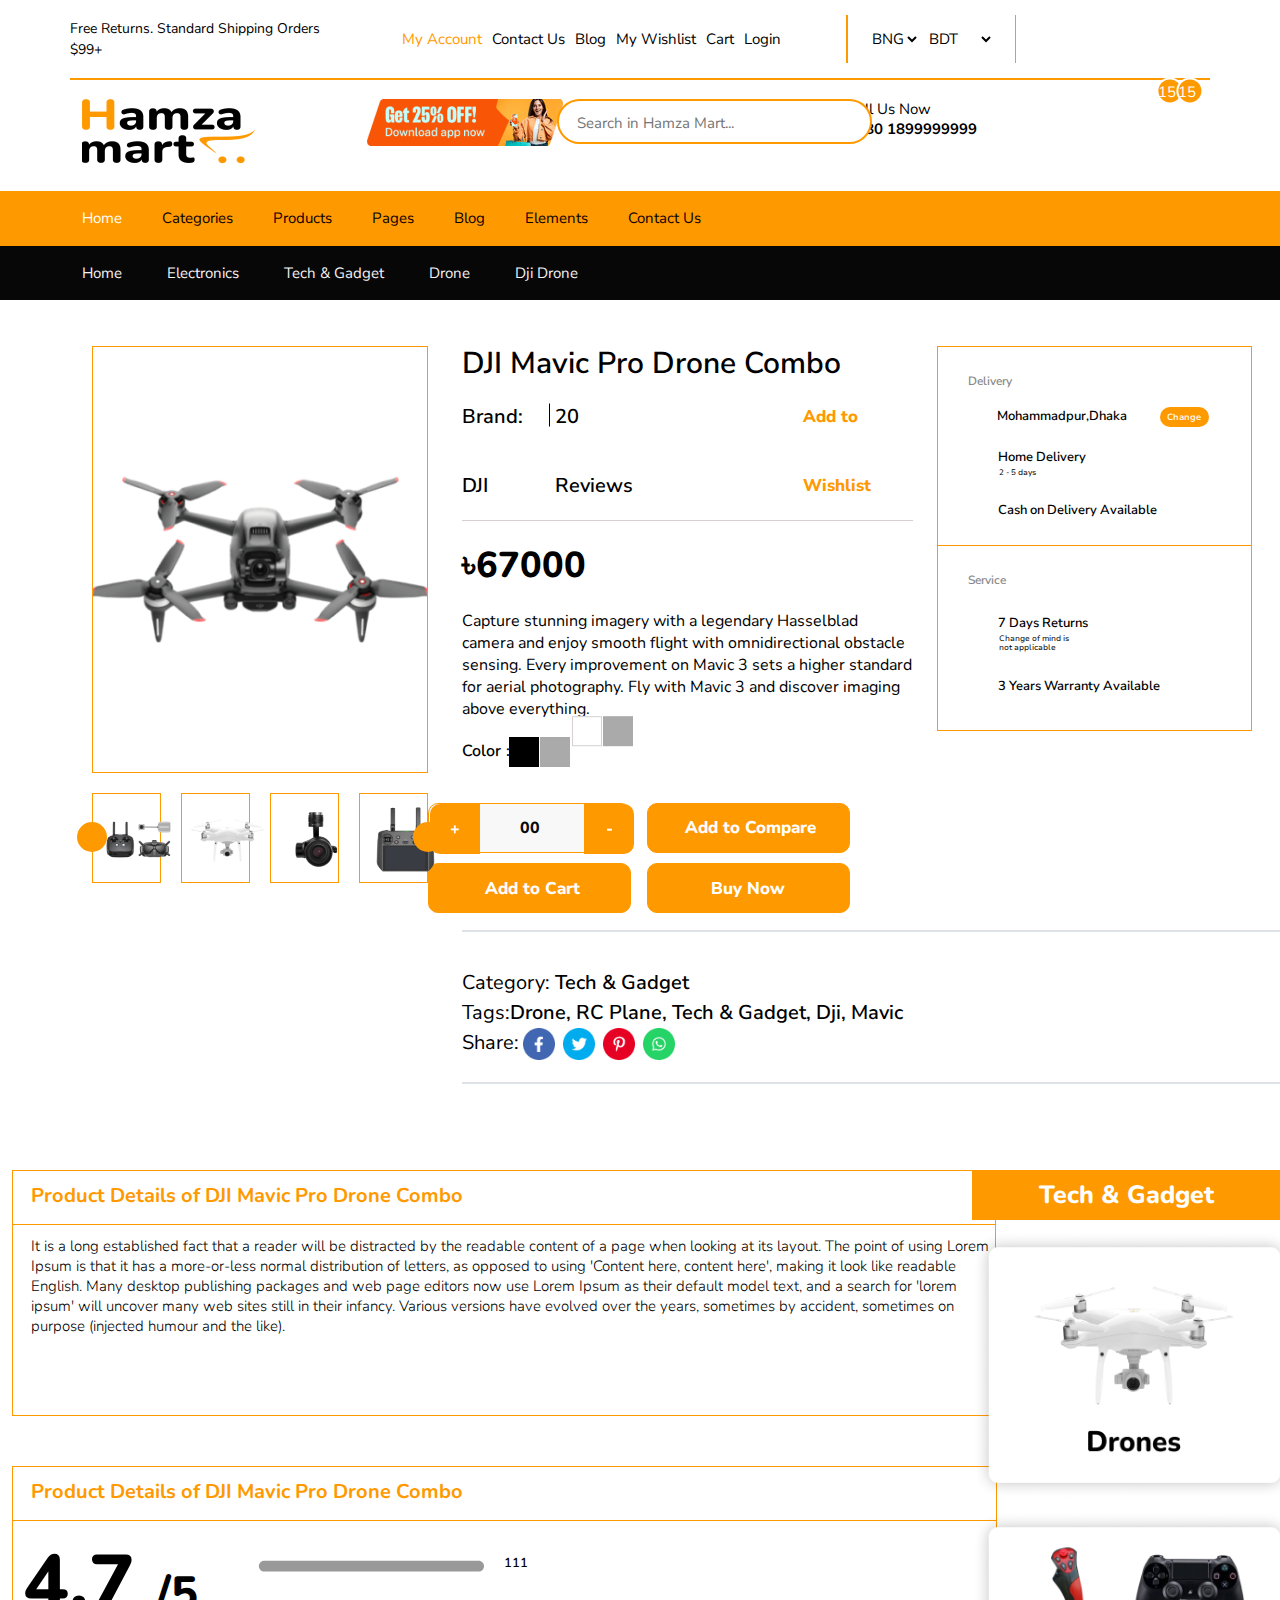
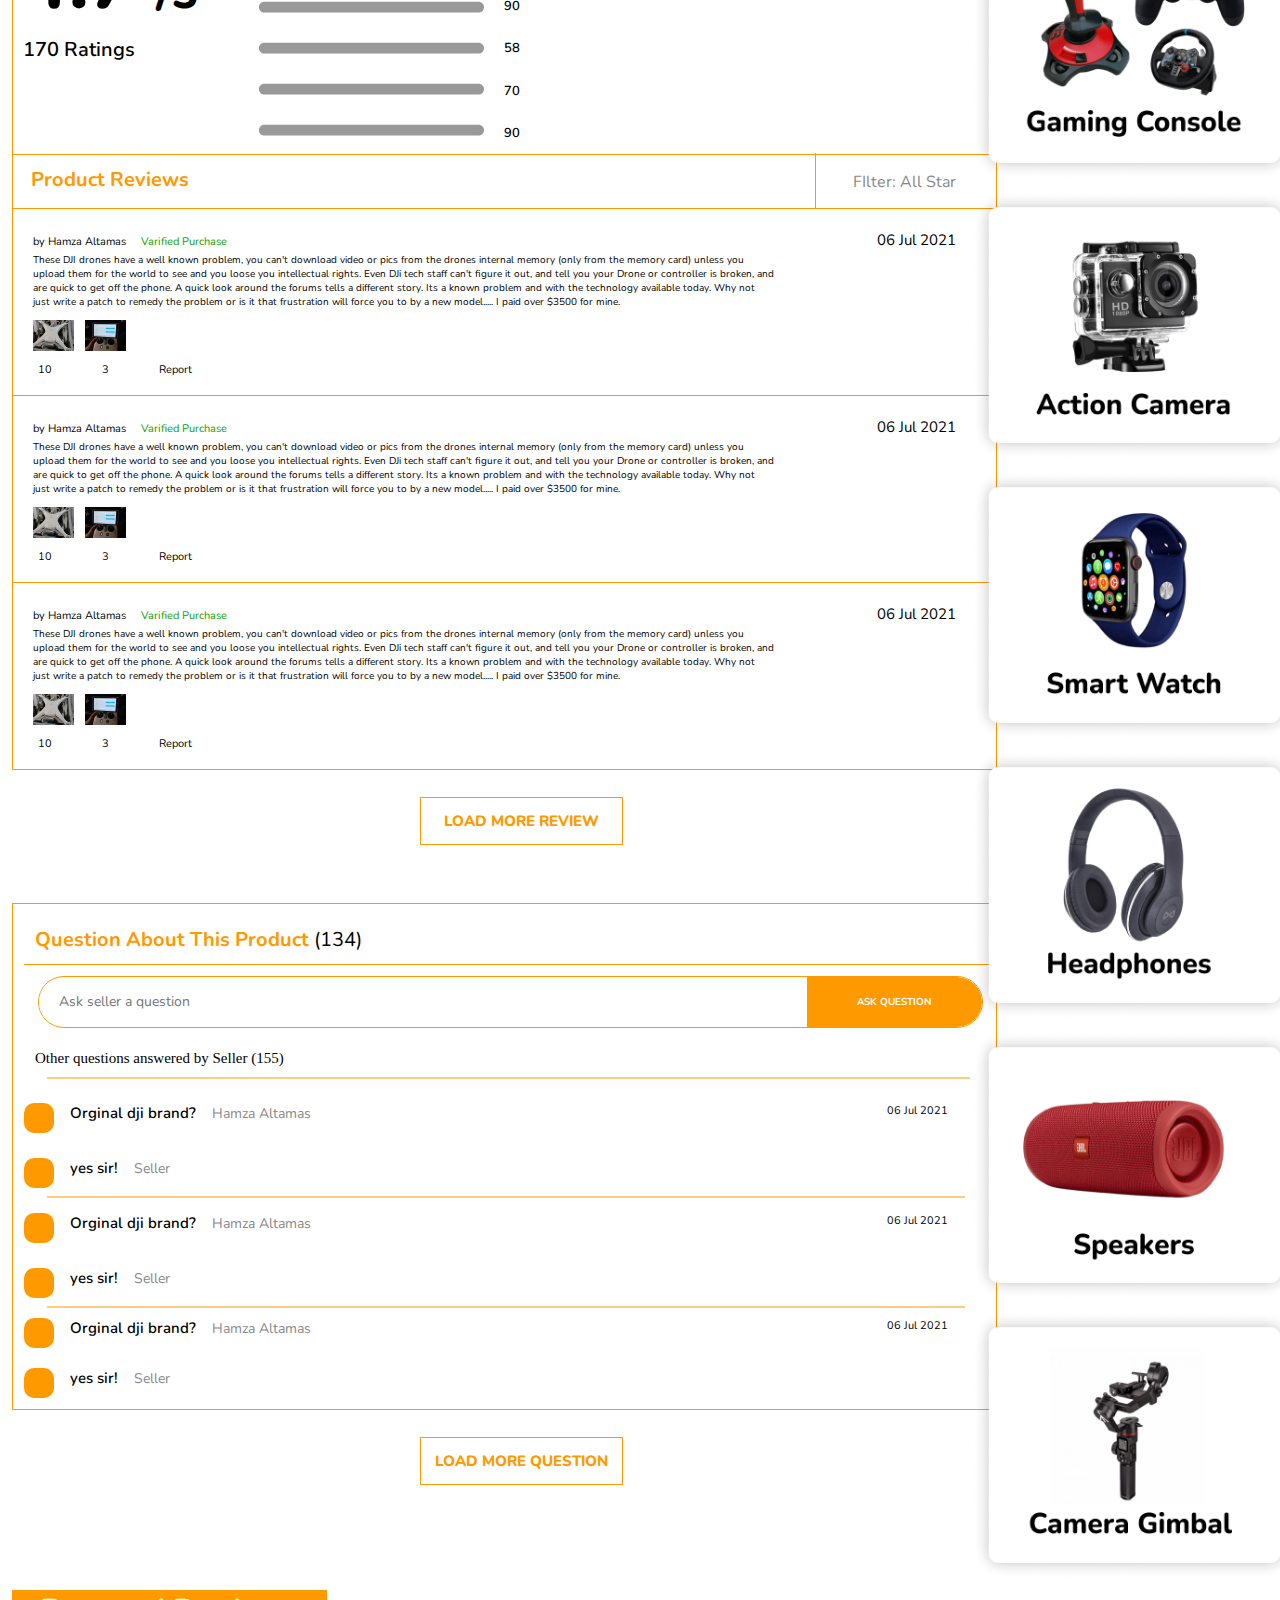
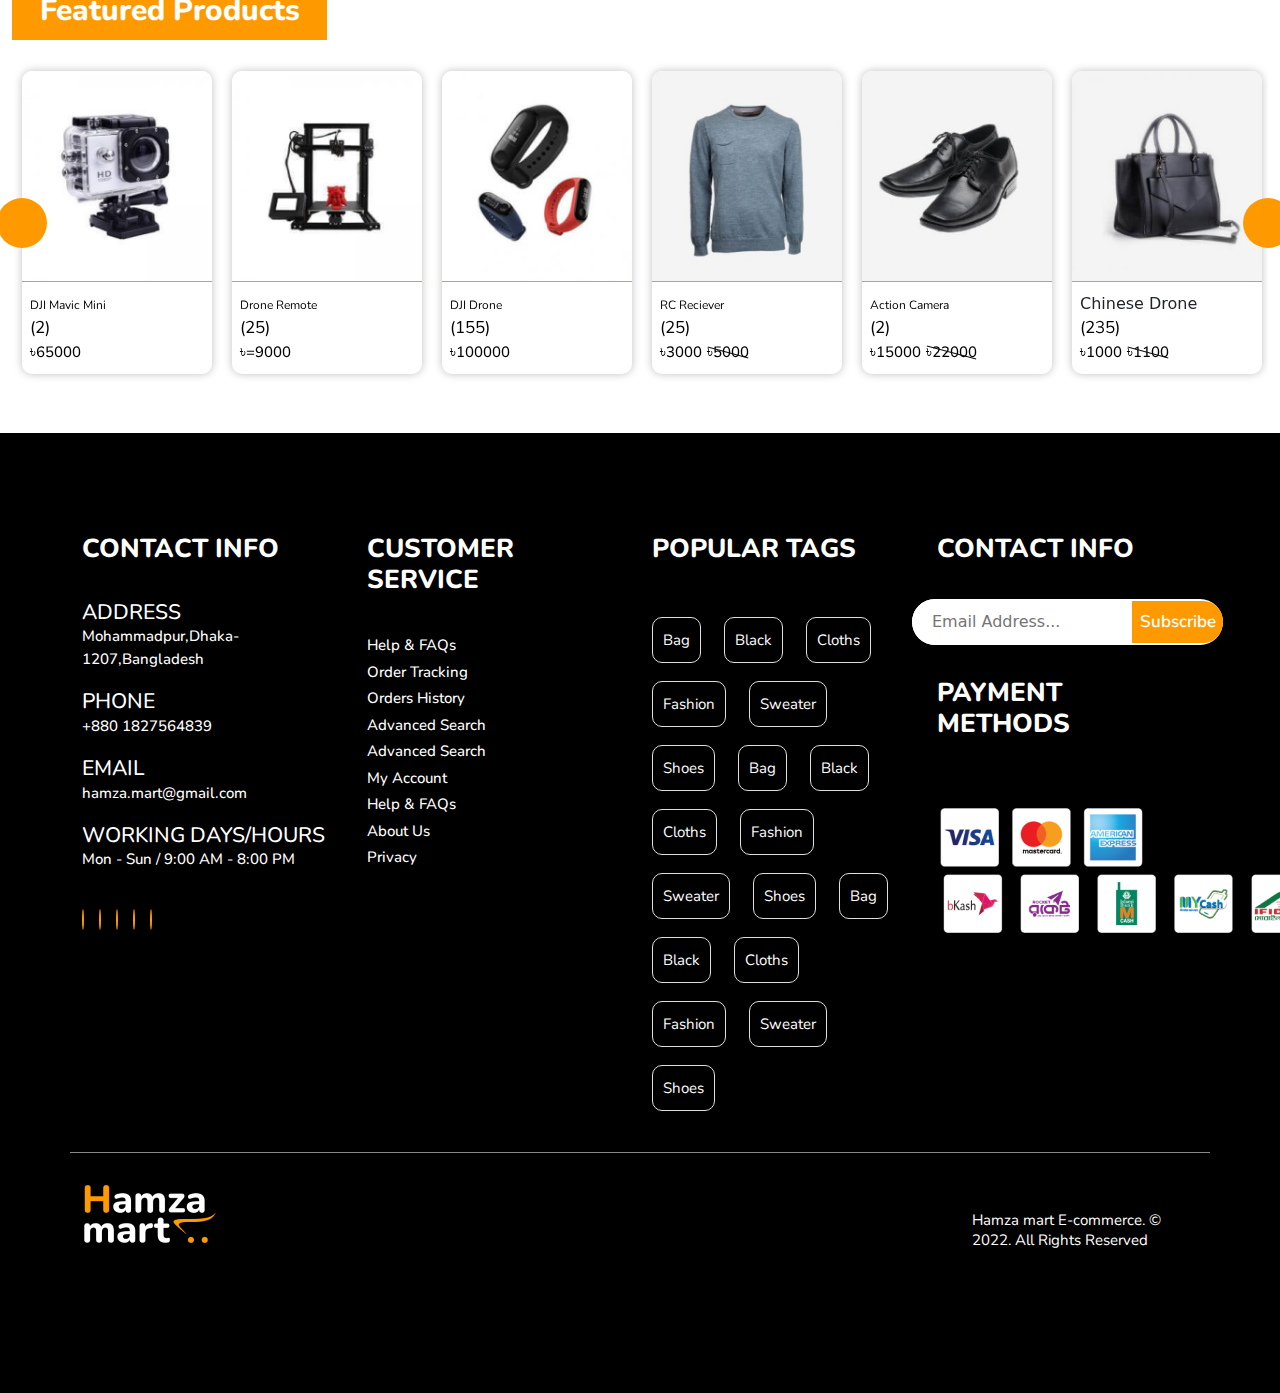
<file: product.html>
<!DOCTYPE html>
<html lang="en">
<head>
    <meta charset="UTF-8">
    <meta name="viewport" content="width=device-width, initial-scale=1.0">
    <title>Document</title>
<!--===================================== font awoesome =================================-->
<link rel="stylesheet" href="https://cdnjs.cloudflare.com/ajax/libs/font-awesome/6.4.2/css/all.min.css" integrity="sha512-z3gLpd7yknf1YoNbCzqRKc4qyor8gaKU1qmn+CShxbuBusANI9QpRohGBreCFkKxLhei6S9CQXFEbbKuqLg0DA==" crossorigin="anonymous" referrerpolicy="no-referrer" />
    <!--============================= google fonts start ============================== -->
    <link rel="preconnect" href="https://fonts.googleapis.com">
<link rel="preconnect" href="https://fonts.gstatic.com" crossorigin>
<link href="https://fonts.googleapis.com/css2?family=Kaushan+Script&display=swap" rel="stylesheet">
    <link rel="preconnect" href="https://fonts.googleapis.com">
<link rel="preconnect" href="https://fonts.gstatic.com" crossorigin>
<link href="https://fonts.googleapis.com/css2?family=Inter+Tight:wght@100;200;300;400;500;600;700;800;900&family=Nunito+Sans:opsz,wght@6..12,200;6..12,300;6..12,400;6..12,500;6..12,600;6..12,700;6..12,800;6..12,900;6..12,1000&family=Nunito:wght@200;300;400;500;600;700;800;900;1000&display=swap" rel="stylesheet">
<!--============================  google fonts end   ===============================-->
    <link rel="stylesheet" href="css/bootstrap.min.css">
    <link rel="stylesheet" href="css/slick.css">
    <link rel="stylesheet" href="css/style.css">
    <link rel="stylesheet" href="css/product.css">
</head>
<body>
    <!--========================= header  start here ================================== -->
<header>
    <div class="header_top"> 
        <div class="container">
            <div class="row">
                <div class="col-lg-3">
                    <p class="header_title">Free Returns. Standard Shipping Orders $99+  </p>
                </div>
                <div class="col-lg-5">
                    <ul class="header_ul">
                        <li>
                            <a class="active" href="#">My Account</a>
                        </li>
                        <li>
                            <a href="#">Contact  Us</a>
                        </li>
                        <li>
                            <a href="#">Blog</a>
                        </li>
                        <li>
                            <a href="#">My Wishlist</a>
                        </li>
                        <li>
                            <a href="#"> Cart</a>
                        </li>
                        <li>
                            <a href="#"> Login</a>
                        </li>
                    </ul>
                </div>
                <div class="col-lg-2">
                    <div class="select">
                        <select>
                            <option value="BNG"> BNG</option>
                            <option value="IND">IND</option>
                            <option value="UK">UK</option>
                            <option value="USA">USA</option>
                        </select>
                        <select>
                            <option value="BDT">BDT</option>
                            <option value="USD">USD</option>
                            <option value="EUR">EUR</option>
                            <option value="RUP">RUP12</option>
                        </select>
                    </div>
                </div>
                <div class="col-lg-2">
                    <div class="header_icon">
                        <a href="#"><i class="fa-brands fa-facebook"></i></a>
                        <a href="#"><i class="fa-brands fa-square-twitter"></i></a>
                        <a href="#"><i class="fa-brands fa-instagram"></i></a>
                        <a href="#"><i class="fa-brands fa-square-whatsapp"></i></a>
                    </div>
                </div>
            </div>
        </div>
     </div>
<!--================================= nav start here ======================================== -->
<nav>
    <div class="container">
        <div class="row">
            <div class="col-lg-3">
                <a href="#">
                    <img class="logo" src="images/LOGO 1.png" alt="LOGO 1.png">
                </a>
            </div>
            <div class="col-lg-2">
                <a href="#">
                    <img src="images/ad.png" alt="ad.png">
                </a>
            </div>
            <div class="col-lg-3">
                <form>
                <input type="text" placeholder="Search in Hamza Mart...">
                <i class="fa-solid fa-magnifying-glass"></i>
                </form>
            </div>
            <div class="col-lg-2">
            <a class="call" href="tel:+880 1899999999 ">
                <i class="fa-solid fa-phone"></i>
                <div class="text">
                <p>Call Us Now</p>
                <p class="active">+880 1899999999</p>
                </div>
            </a> 
            </div>
            <div class="col-lg-2">
                <div class="nav_icon">
                    <a href="#">
                        <i class="fa-solid fa-circle-user"></i>
                    </a>
                    <a href="#">
                        <i class="fa-solid fa-heart"></i>
                    </a>
                    <a href="#">
                        <i class="fa-solid fa-cart-shopping"></i>
                    </a>
                </div>
            </div>
        </div>
    </div>
</nav>
<!--=============================== nav end here ==================================== -->
<!--=============================== header bottom start here ==================================== -->
<section id="header_bottom">
    <div class="container">
                    <ul class="navbar-nav me-auto mb-2 mb-lg-0">
                      <li class="nav-item">
                        <a class="nav-link active" aria-current="page" href="#">Home</a>
                      </li>

                      <li class="nav-item dropdown">
                        <a class="nav-link dropdown-toggle" href="#" role="button" data-bs-toggle="dropdown" aria-expanded="false">
                            Categories <i class="fa-solid fa-angle-down"></i>
                        </a>
                        <ul class="dropdown-menu">
                          <li><a class="dropdown-item" href="index.html">Products</a></li>
                          <li><a class="dropdown-item" href="index.html">Drone</li>
                          <li><a class="dropdown-item" href="index.html">Casual Shirt For Men</a></li>
                          <li><hr class="dropdown-divider"></li>
                          <li><a class="dropdown-item" href="index.html">Electronics</a></li>
                        </ul>
                      </li>

                      <li class="nav-item dropdown">
                        <a class="nav-link dropdown-toggle" href="#" role="button" data-bs-toggle="dropdown" aria-expanded="false">
                            Products <i class="fa-solid fa-angle-down"></i>
                        </a>
                        <ul class="dropdown-menu">
                          <li><a class="dropdown-item" href="index.html">Products</a></li>
                          <li><a class="dropdown-item" href="index.html">Drone</a></li>
                          <li><a class="dropdown-item" href="index.html">Casual Shirt For Men</a></li>
                          <li><hr class="dropdown-divider"></li>
                          <li><a class="dropdown-item" href="index.html">Electronics</a></li>
                        </ul>
                      </li>

                      <li class="nav-item dropdown">
                        <a class="nav-link dropdown-toggle" href="#" role="button" data-bs-toggle="dropdown" aria-expanded="false">
                            Pages <i class="fa-solid fa-angle-down"></i>
                        </a>
                        <ul class="dropdown-menu">
                            <li><a class="dropdown-item" href="index.html">Products</a></li>
                            <li><a class="dropdown-item" href="index.html">Drone</a></li>
                            <li><a class="dropdown-item" href="index.html">Casual Shirt For Men</a></li>
                            <li><hr class="dropdown-divider"></li>
                            <li><a class="dropdown-item" href="index.html">Electronics</a></li>
                        </ul>
                      </li>

                      <li class="nav-item">
                        <a class="nav-link" aria-current="page" href="#">Blog </a>
                      </li>

                      <li class="nav-item dropdown">
                        <a class="nav-link dropdown-toggle" href="#" role="button" data-bs-toggle="dropdown" aria-expanded="false">
                            Elements  <i class="fa-solid fa-angle-down"></i>
                        </a>
                        <ul class="dropdown-menu">
                            <li><a class="dropdown-item" href="index.html">Products</a></li>
                          <li><a class="dropdown-item" href="index.html">Drone</a></li>
                          <li><a class="dropdown-item" href="index.html">Casual Shirt For Men</a></li>
                          <li><hr class="dropdown-divider"></li>
                          <li><a class="dropdown-item" href="index.html">Electronics</a></li>
                        </ul>
                      </li>

                      <li class="nav-item">
                        <a class="nav-link" aria-current="page" href="#">Contact Us</a>
                      </li>
                      </ul>
                    </div>
</section>
<!--=============================== header bottom end here ==================================== -->
<!--=============================== header_bottom_black start here ==================================== -->
<section id="header_bottom_black">
    <div class="container">
                    <ul class="navbar-nav me-auto mb-2 mb-lg-0">
                      <li class="nav-item">
                        <a class="nav-link" aria-current="page" href="#">Home<i class="fa-solid fa-angle-right"></i></a>
                      </li>

                      <li class="nav-item dropdown">
                        <a class="nav-link dropdown-toggle" href="#" role="button" data-bs-toggle="dropdown" aria-expanded="false">
                            Electronics<i class="fa-solid fa-angle-right"></i>
                        </a>
                        <ul class="dropdown-menu">
                            <li><a class="dropdown-item" href="index.html">Products</a></li>
                            <li><a class="dropdown-item" href="index.html">Drone</a></li>
                            <li><a class="dropdown-item" href="index.html">Casual Shirt For Men</a></li>
                            <li><hr class="dropdown-divider"></li>
                            <li><a class="dropdown-item" href="index.html">Electronics</a></li>
                        </ul>
                      </li>

                      <li class="nav-item dropdown">
                        <a class="nav-link dropdown-toggle" href="#" role="button" data-bs-toggle="dropdown" aria-expanded="false">
                            Tech & Gadget<i class="fa-solid fa-angle-right"></i>
                        </a>
                        <ul class="dropdown-menu">
                            <li><a class="dropdown-item" href="index.html">Products</a></li>
                            <li><a class="dropdown-item" href="index.html">Drone</a></li>
                            <li><a class="dropdown-item" href="index.html">Casual Shirt For Men</a></li>
                            <li><hr class="dropdown-divider"></li>
                            <li><a class="dropdown-item" href="index.html">Electronics</a></li>
                        </ul>
                      </li>

                      <li class="nav-item dropdown">
                        <a class="nav-link dropdown-toggle" href="#" role="button" data-bs-toggle="dropdown" aria-expanded="false">
                            Drone<i class="fa-solid fa-angle-right"></i>
                        </a>
                        <ul class="dropdown-menu">
                            <li><a class="dropdown-item" href="index.html">Products</a></li>
                            <li><a class="dropdown-item" href="index.html">Drone</a></li>
                            <li><a class="dropdown-item" href="index.html">Casual Shirt For Men</a></li>
                            <li><hr class="dropdown-divider"></li>
                            <li><a class="dropdown-item" href="index.html">Electronics</a></li>
                        </ul>
                      </li>

                      <li class="nav-item">
                        <a class="nav-link" aria-current="page" href="#">Dji Drone</a>
                      </li>
                      </ul>
                    </div>
</section>
<!--=============================== header_bottom_black end here ==================================== -->
</header>                                                            
<!--===================================== header  end here ======================================== -->
<!--===================================== drone_slider start here ======================================== -->
<section id="drone_slider">
    <div class="container">
        <div class="row">

            <div class="col-lg-4">
                <div class="main">
                 <div class="preview_slider_part">
                    <div class="preview_slider">
                        <img src="images/drone.png" alt="drone.png">
                    </div>
                    <div class="preview_slider">
                        <img src="images/slider-shirt.jpg" alt="slider-shirt.jpg">
                    </div>
                    <div class="preview_slider">
                        <img src="images/drone.png" alt="drone.png">
                    </div>
                    <div class="preview_slider">
                        <img src="images/slider-shirt.jpg" alt="slider-shirt.jpg">
                    </div>
                 </div>
                 <div class="preview_btn_slider">
                    <div class="priview_btn_slide">
                        <img src="images/li_child_1.png" alt="li_child_1.png">
                    </div>
                    <div class="priview_btn_slide">
                        <img src="images/li_child_2.png" alt="li_child_1.png">
                    </div>
                    <div class="priview_btn_slide">
                        <img src="images/li_child_3.png" alt="li_child_1.png">
                    </div>
                    <div class="priview_btn_slide">
                        <img src="images/li_child_4.png" alt="li_child_1.png">
                    </div>
                    <div class="priview_btn_slide">
                        <img src="images/li_child_1.png" alt="li_child_1.png">
                    </div>
                 </div>
                </div>
            </div>
          
            <div class="col-lg-5">
                <div class="main_2">

                    <div class="text_1">
                        <h4>DJI Mavic Pro Drone Combo</h4>
                        <i class="fa-solid fa-star"></i>
                        <i class="fa-solid fa-star"></i>
                        <i class="fa-solid fa-star"></i>
                        <i class="fa-solid fa-star"></i>
                        <i class="fa-solid fa-star"></i>
                     <div class="text_2">
                        <div class="brand">
                            <p>Brand: DJI</p><p> 20 Reviews</p>
                         </div>
                         <div class="Wishlist">
                          <i class="fa-regular fa-heart regular_heart"></i>
                          <p>Add to Wishlist</p>
                        </div>
                     </div>
                    </div>
                 <div class="middle_part">
                    <div class="text_3">
                     <h2>৳67000</h2>
                     <p>Capture stunning imagery with a legendary Hasselblad camera and enjoy smooth flight with omnidirectional obstacle sensing. Every improvement on Mavic 3 sets a higher standard for aerial photography. Fly with Mavic 3 and discover imaging above everything.</p>
                     <h3>Color<span>:</span></h3>
                    </div>

                    <div class="btn">
                            <button class="button">00</button>
                            <button><i class="fa-solid fa-scale-unbalanced-flip"></i>Add to Compare</button>
                            <button><i class="fa-solid fa-cart-shopping"></i>Add to Cart</button>
                            <button>Buy Now</button>
                    </div>
                  </div>
                </div>
                <div class="border"></div>

                <div class="last_text">
                    <p>Category: <span>Tech & Gadget</span></p>
                    <p>Tags:<span>Drone, RC Plane, Tech & Gadget, Dji, Mavic</span></p>
                    <div class="image">
                    <p>Share:</p>
                    <a href="#"><img src="images/facebook.png" alt="images/facebook.png"></a>
                    <a href="#"><img src="images/twitter.png" alt="twitter.png"></a>
                    <a href="#"><img src="images/pinerest.png" alt="pinerest.png"></a>
                    <a href="#"><img src="images/whats_up.png" alt="whats_up.png"></a>
                    </div>
                </div>
                <div class="border"></div>
            </div>

            <div class="col-lg-3">
                <div class="main_3">
                    <div class="delivary">
                       <div class="title">
                        <h6>Delivery</h6>
                        <i class="fa-solid fa-circle-info"></i>
                       </div>
                       <div class="text">
                        <div class="change">
                            <i class="fa-solid fa-location-dot"></i>
                            <p>Mohammadpur,Dhaka</p>
                            <button>Change</button>
                        </div>
                        <div class="home_delivary">
                            <i class="fa-solid fa-box-open"></i>
                            <h6>Home Delivery</h6>
                        </div>
                        <h5>2 - 5 days</h5>
                        <div class="cash_on-delivary">
                            <i class="fa-solid fa-money-bill"></i>
                            <p>Cash on Delivery Available</p>
                        </div>
                       </div>
                    </div>
                    <div class="Service">
                        <div class="title">
                         <h6>Service</h6>
                         <i class="fa-solid fa-circle-info"></i>
                        </div>
                         <div class="home_delivary">
                            <i class="fa-solid fa-truck-ramp-box"></i>
                             <h6>7 Days Returns</h6>
                         </div>
                         <h5>Change of mind is not applicable</h5>
                         <div class="cash_on-delivary">
                            <i class="fa-solid fa-warehouse"></i>
                             <p>3 Years Warranty Available</p>
                         </div>
                        </div>
                     </div>
                </div>
            </div>
        </div>
    </div>
</section>
<!--===================================== drone_slider end here ======================================== -->
<!--=================================== product_details_part_of_dji start here =================================-->
<section id="product_details_part_of_dji">
    <div class="container">
        <div class="row">

            <div class="col-lg-9">
                 <div class="main">
                    <div class="sub_main_1">
                      <h1>Product Details of DJI Mavic Pro Drone Combo</h1>
                      <p>It is a long established fact that a reader will be distracted by the readable content of a page when looking at its layout. The point of using Lorem Ipsum is that it has a more-or-less normal distribution of letters, as opposed to using 'Content here, content here', making it look like readable English. Many desktop publishing packages and web page editors now use Lorem Ipsum as their default model text, and a search for 'lorem ipsum' will uncover many web sites still in their infancy. Various versions have evolved over the years, sometimes by accident, sometimes on purpose (injected humour and the like).</p>
                    </div>

                    <div class="sub_main_2">
                      <div class="section_1">
                        <h1>Product Details of DJI Mavic Pro Drone Combo</h1>
                        <div class="ratings">
                            <div class="part_1">
                               <h2>4.7 <span>/5</span></h2>
                               <i class="fa-solid fa-star"></i>
                               <i class="fa-solid fa-star"></i>
                               <i class="fa-solid fa-star"></i>
                               <i class="fa-solid fa-star"></i>
                               <i class="fa-solid fa-star star"></i>
                               <p>170 Ratings</p>
                            </div>
                            <div class="part_2">
                               <div class="main_icon">
                              <div class="icon">
                                <i class="fa-solid fa-star"></i>
                                <i class="fa-solid fa-star"></i>
                                <i class="fa-solid fa-star"></i>
                                <i class="fa-solid fa-star"></i>
                                <i class="fa-solid fa-star"></i>
                                </div>
                               <div class="icon">
                               <i class="fa-solid fa-star"></i>
                               <i class="fa-solid fa-star"></i>
                               <i class="fa-solid fa-star"></i>
                               <i class="fa-solid fa-star"></i>
                               <i class="fa-solid fa-star star"></i>
                               </div>
                               <div class="icon">
                               <i class="fa-solid fa-star"></i>
                               <i class="fa-solid fa-star"></i>
                               <i class="fa-solid fa-star"></i>
                               <i class="fa-solid fa-star star"></i>
                               <i class="fa-solid fa-star star"></i>
                               </div>
                               <div class="icon">
                               <i class="fa-solid fa-star"></i>
                               <i class="fa-solid fa-star"></i>
                               <i class="fa-solid fa-star star"></i>
                               <i class="fa-solid fa-star star"></i>
                               <i class="fa-solid fa-star star"></i>
                               </div> 
                               <div class="icon">
                               <i class="fa-solid fa-star"></i>
                               <i class="fa-solid fa-star star"></i>
                               <i class="fa-solid fa-star star"></i>
                               <i class="fa-solid fa-star star"></i>
                               <i class="fa-solid fa-star star"></i>
                               </div> 
                           </div>
                               <div class="img">
                                   <img src="images/bar.png" alt="bar.png">
                                   <img src="images/bar.png" alt="bar.png">
                                   <img src="images/bar.png" alt="bar.png">
                                   <img src="images/bar.png" alt="bar.png">
                                   <img src="images/bar.png" alt="bar.png">
                               </div>
                               <div class="number">
                                   <p>111</p>
                                   <p>90</p>
                                   <p>58</p>
                                   <p>70</p>
                                   <p>90</p>
                               </div>
                            </div>
                       </div>
                    </div>

                      <div class="section_2">
                         <div class="part_1">
                               <h3>Product Reviews</h3>
                               <div class="filter">
                               <i class="fa-solid fa-filter"></i>
                               <p>FIlter: All Star</p>
                               </div>
                         </div>

                            <div class="part_2">
                                <i class="fa-solid fa-star"></i>
                                <i class="fa-solid fa-star"></i>
                                <i class="fa-solid fa-star"></i>
                                <i class="fa-solid fa-star"></i>
                                <i class="fa-solid fa-star star"></i>

                                <div class="Hamza_Altamas">
                                    <div class="verified">
                                    <h4>by Hamza Altamas</h4>
                                    <i class="fa-solid fa-gem"></i>
                                    <h5>Varified Purchase</h5>
                                    </div>
                                    <h4>06 Jul 2021</h4>
                                 </div>

                        <p>These DJI drones have a well known problem, you can't download video or pics from the drones internal memory (only from the memory card) unless you upload them for the world to see and you loose you intellectual rights. Even DJi tech staff can't figure it out, and tell you your Drone or controller is broken, and are quick to get off the phone.
                                    A quick look around the forums tells a different story. Its a known problem and with the technology available today. Why not just write a patch to remedy the problem or is it that frustration will force you to by a new model..... I paid over $3500 for mine.</p>
                                    
                                    <div class="image">
                                        <img src="images/wheel (1).png" alt="wheel (1).png">
                                        <img src="images/wheel (2).png" alt="wheel (2).png">
                                    </div>

                                    <div class="icon_part">
                                        <i class="fa-solid fa-thumbs-up"></i>
                                        <h2>10</h2>
                                        <i class="fa-solid fa-thumbs-down"></i>
                                        <h2>3</h2>
                                        <i class="fa-solid fa-flag"></i>
                                        <h2>Report</h2>
                                    </div>
                           </div>
                        </div>

                      <div class="section_2">
                         <div class="part_2">
                             <i class="fa-solid fa-star"></i>
                             <i class="fa-solid fa-star"></i>
                             <i class="fa-solid fa-star"></i>
                             <i class="fa-solid fa-star"></i>
                             <i class="fa-solid fa-star star"></i>
                              <div class="Hamza_Altamas">
                                 <div class="verified">
                                 <h4>by Hamza Altamas</h4>
                                 <i class="fa-solid fa-gem"></i>
                                 <h5>Varified Purchase</h5>
                                 </div>
                                 <h4>06 Jul 2021</h4>
                              </div>
                     <p>These DJI drones have a well known problem, you can't download video or pics from the drones internal memory (only from the memory card) unless you upload them for the world to see and you loose you intellectual rights. Even DJi tech staff can't figure it out, and tell you your Drone or controller is broken, and are quick to get off the phone.
                                 A quick look around the forums tells a different story. Its a known problem and with the technology available today. Why not just write a patch to remedy the problem or is it that frustration will force you to by a new model..... I paid over $3500 for mine.</p>
                                 <div class="image">
                                     <img src="images/wheel (1).png" alt="wheel (1).png">
                                     <img src="images/wheel (2).png" alt="wheel (2).png">
                                 </div>
                                 <div class="icon_part">
                                     <i class="fa-solid fa-thumbs-up"></i>
                                     <h2>10</h2>
                                     <i class="fa-solid fa-thumbs-down"></i>
                                     <h2>3</h2>
                                     <i class="fa-solid fa-flag"></i>
                                     <h2>Report</h2>
                                 </div>
                      </div>
                      </div>
                      <div class="section_3">
                         <div class="part_3">
                             <i class="fa-solid fa-star"></i>
                             <i class="fa-solid fa-star"></i>
                             <i class="fa-solid fa-star"></i>
                             <i class="fa-solid fa-star"></i>
                             <i class="fa-solid fa-star star"></i>
                              <div class="Hamza_Altamas">
                                 <div class="verified">
                                 <h4>by Hamza Altamas</h4>
                                 <i class="fa-solid fa-gem"></i>
                                 <h5>Varified Purchase</h5>
                                 </div>
                                 <h4>06 Jul 2021</h4>
                              </div>
                     <p>These DJI drones have a well known problem, you can't download video or pics from the drones internal memory (only from the memory card) unless you upload them for the world to see and you loose you intellectual rights. Even DJi tech staff can't figure it out, and tell you your Drone or controller is broken, and are quick to get off the phone.
                                 A quick look around the forums tells a different story. Its a known problem and with the technology available today. Why not just write a patch to remedy the problem or is it that frustration will force you to by a new model..... I paid over $3500 for mine.</p>
                                 <div class="image">
                                     <img src="images/wheel (1).png" alt="wheel (1).png">
                                     <img src="images/wheel (2).png" alt="wheel (2).png">
                                 </div>
                                 <div class="icon_part">
                                     <i class="fa-solid fa-thumbs-up"></i>
                                     <h2>10</h2>
                                     <i class="fa-solid fa-thumbs-down"></i>
                                     <h2>3</h2>
                                     <i class="fa-solid fa-flag"></i>
                                     <h2>Report</h2>
                                 </div>
                      </div>
                    </div>
            </div>
         </div>
        
 <!--=========================================== question_part start here =====================================--> 
   <div class="question_part">
        <div class="btn">
        <button>LOAD MORE REVIEW </button>
        </div>
        <div class="main_2">
            <div class="text">
                <h1>Question About This Product <span>(134)</span></h1>
                <div class="group">
                    <div class="input-btn">
                        <input type="text" placeholder="Ask seller a question">
                        <button>ASK QUESTION</button>
                    </div>
                </div>

                <p>Other questions answered by Seller (155)</p>

                <div class="ques-ans">
                        <i class="fa-solid fa-q"></i>
                        <h4>Orginal dji brand?<span>Hamza Altamas</span></h4>
                        <h5>06 Jul 2021</h5>
                  </div>

                <div class="ques-ans">
                    <div class="ques">
                        <i class="fa-solid fa-a"></i>
                        <h4>yes sir!<span>Seller</span></h4>
                    </div>
                </div>

                <div class="ques-ans">
                    <i class="fa-solid fa-q"></i>
                    <h4>Orginal dji brand?<span>Hamza Altamas</span></h4>
                    <h5>06 Jul 2021</h5>
               </div>

            <div class="ques-ans">
                <div class="ques">
                    <i class="fa-solid fa-a"></i>
                    <h4>yes sir!<span>Seller</span></h4>
                </div>
            </div>

            <div class="ques-ans_2">
                <div class="ques_1">
                <i class="fa-solid fa-q"></i>
                <h4>Orginal dji brand?<span>Hamza Altamas</span></h4>
                <h5>06 Jul 2021</h5>
                </div>
                <div class="ques_1">
                <i class="fa-solid fa-a"></i>
                <h4>yes sir!<span>Seller</span></h4>
               </div>
           </div>
    </div>
    <div class="btn">
    <button>LOAD MORE QUESTION</button>
    </div>
            </div>
         </div>
         </div>
            <div class="col-lg-3">
                <div class="image_part">
                    <button>Tech & Gadget</button>
                    <img src="images/drones.png" alt="image_1.png">
                    <img src="images/gaming_console.png" alt="image_1.png">
                    <img src="images/camera_action.png" alt="image_1.png">
                    <img src="images/smart_watch.png" alt="image_1.png">
                    <img src="images/head.png" alt="image_1.png">
                    <img src="images/red-speakers.png" alt="image_1.png">
                    <img src="images/gimbal.png" alt="image_1.png">
                </div>
            </div>
        </div>
    </div>
<!--=========================================== question_part start here =====================================-->
</section>
<!--=================================== product_details_part end here ===================================-->
<!--===================================== product_part start here ====================================== -->
<section id="product_slider_part">
    <div class="container">
        <h3> Featured Products</h3>
        <div class="product_slide">
            <div class="slide">
                <div class="image">
                    <img src="images/action_camera.jpg" alt="action_camera.jpg">
                    <div class="overlay">
                        <i class="fa-solid fa-cart-plus"></i>
                        <i class="fa-solid fa-eye"></i>
                        <i class="fa-solid fa-share"></i>
                    </div>
                </div>
                <div class="text">
                    <a href="index.html"><p>DJI Mavic Mini</p></a>
                    <div class="icon">
                        <i class="fa-solid fa-star"></i>
                        <i class="fa-solid fa-star"></i>
                        <i class="fa-solid fa-star"></i>
                        <i class="fa-solid fa-star"></i>
                        <i class="fa-solid fa-star star"></i>
                        <span>(2)</span>
                    </div>
                    <span>৳65000</span>
                    <i class="fa-solid fa-heart solid_heart"></i>
                    <i class="fa-regular fa-heart regular_heart"></i>
                </div>
            </div>
            <div class="slide">
                <div class="image">
                    <img src="images/3D_printer.jpg" alt="3D_printer.jpg">
                    <div class="overlay">
                        <i class="fa-solid fa-cart-plus"></i>
                        <i class="fa-solid fa-eye"></i>
                        <i class="fa-solid fa-share"></i>
                    </div>
                </div>
                <div class="text">
                    <a href="index.html"><p>Drone Remote</p></a>
                    <div class="icon">
                        <i class="fa-solid fa-star"></i>
                        <i class="fa-solid fa-star"></i>
                        <i class="fa-solid fa-star"></i>
                        <i class="fa-solid fa-star"></i>
                        <i class="fa-solid fa-star star"></i>
                        <span>(25)</span>
                    </div>
                    <span>৳=9000</span>
                    <i class="fa-solid fa-heart"></i>
                    <i class="fa-regular fa-heart"></i>
                </div>
            </div>
            <div class="slide">
                <div class="image">
                    <img src="images/smart_watch.jpg" alt="smart_watch.jpg">
                    <div class="overlay">
                        <i class="fa-solid fa-cart-plus"></i>
                        <i class="fa-solid fa-eye"></i>
                        <i class="fa-solid fa-share"></i>
                    </div>
                </div>
                <div class="text">
                    <a href="index.html"><p>DJI Drone</p></a>
                    <div class="icon">
                        <i class="fa-solid fa-star"></i>
                        <i class="fa-solid fa-star"></i>
                        <i class="fa-solid fa-star"></i>
                        <i class="fa-solid fa-star star"></i>
                        <i class="fa-solid fa-star star"></i>
                        <span>(155)</span>
                    </div>
                    <span>৳100000</span>
                    <i class="fa-solid fa-heart"></i>
                    <i class="fa-regular fa-heart"></i>
                </div>
            </div>
            <div class="slide">
                <div class="image">
                    <img src="images/palm_print_shirt.jpg" alt="palm_print_shirt.jpg">
                    <div class="overlay">
                        <i class="fa-solid fa-cart-plus"></i>
                        <i class="fa-solid fa-eye"></i>
                        <i class="fa-solid fa-share"></i>
                    </div>
                </div>
                <div class="text">
                    <a href="index.html"><p>RC Reciever</p></a>
                    <div class="icon">
                        <i class="fa-solid fa-star"></i>
                        <i class="fa-solid fa-star"></i>
                        <i class="fa-solid fa-star"></i>
                        <i class="fa-solid fa-star"></i>
                        <i class="fa-solid fa-star star"></i>
                        <span>(25)</span>
                    </div>
                    <span>৳3000</span>
                    <span class="del">৳5000</span>
                    <i class="fa-solid fa-heart"></i>
                    <i class="fa-regular fa-heart"></i>
                </div>
            </div>
            <div class="slide">
                <div class="image">
                    <img src="images/cafft_cino_shoes.jpg" alt="cafft_cino_shoes.jpg">
                    <div class="overlay">
                        <i class="fa-solid fa-cart-plus"></i>
                        <i class="fa-solid fa-eye"></i>
                        <i class="fa-solid fa-share"></i>
                    </div>
                </div>
                <div class="text">
                    <a href="index.html"><p>Action Camera</p></a>
                    <div class="icon">
                        <i class="fa-solid fa-star"></i>
                        <i class="fa-solid fa-star"></i>
                        <i class="fa-solid fa-star"></i>
                        <i class="fa-solid fa-star"></i>
                        <i class="fa-solid fa-star star"></i>
                        <span>(2)</span>
                    </div>
                    <span>৳15000</span>
                    <span class="del">৳22000</span>
                    <i class="fa-solid fa-heart"></i>
                    <i class="fa-regular fa-heart"></i>
                </div>
            </div>
            <div class="slide">
                <div class="image">
                    <img src="images/pt_bags.jpg" alt="pt_bags.jpg">
                    <div class="overlay">
                        <i class="fa-solid fa-cart-plus"></i>
                        <i class="fa-solid fa-eye"></i>
                        <i class="fa-solid fa-share"></i>
                    </div>
                </div>
                <div class="text">
                    <p>Chinese Drone
                    </p>
                    <div class="icon">
                        <i class="fa-solid fa-star"></i>
                        <i class="fa-solid fa-star"></i>
                        <i class="fa-solid fa-star"></i>
                        <i class="fa-solid fa-star"></i>
                        <i class="fa-solid fa-star star"></i>
                        <span>(235)</span>
                    </div>
                    <span>৳1000</span>
                    <span class="del">৳1100</span>
                    <i class="fa-solid fa-heart"></i>
                    <i class="fa-regular fa-heart"></i>
                </div>
            </div>
            <div class="slide">
                <div class="image">
                    <img src="images/action_camera.jpg" alt="action_camera.jpg">
                    <div class="overlay">
                        <i class="fa-solid fa-cart-plus"></i>
                        <i class="fa-solid fa-eye"></i>
                        <i class="fa-solid fa-share"></i>
                    </div>
                </div>
                <div class="text">
                    <a href="index.html"><p>4k Drone Camera</p></a>
                    <div class="icon">
                        <i class="fa-solid fa-star"></i>
                        <i class="fa-solid fa-star"></i>
                        <i class="fa-solid fa-star"></i>
                        <i class="fa-solid fa-star"></i>
                        <i class="fa-solid fa-star star"></i>
                        <span>(25)</span>
                    </div>
                    <span>৳24000</span>
                    <span class="del">৳28000</span>
                    <i class="fa-solid fa-heart"></i>
                    <i class="fa-regular fa-heart"></i>
                </div>
            </div>
            <div class="slide">
                <div class="image">
                    <img src="images/action_camera.jpg" alt="action_camera.jpg">
                    <div class="overlay">
                        <i class="fa-solid fa-cart-plus"></i>
                        <i class="fa-solid fa-eye"></i>
                        <i class="fa-solid fa-share"></i>
                    </div>
                </div>
                <div class="text">
                    <a href="index.html"><p>Action Camera</p></a>
                    <div class="icon">
                        <i class="fa-solid fa-star"></i>
                        <i class="fa-solid fa-star"></i>
                        <i class="fa-solid fa-star"></i>
                        <i class="fa-solid fa-star"></i>
                        <i class="fa-solid fa-star star"></i>
                        <span>(2)</span>
                    </div>
                    <span>৳15000</span>
                    <span class="del">৳22000</span>
                    <i class="fa-solid fa-heart"></i>
                    <i class="fa-regular fa-heart"></i>
                </div>
            </div>
        </div>
    </div>
</section>
<!--===================================== product_part end here ======================================= -->
<!--=====================================   footer start here ========================================= -->
<footer id="footer">
    <div class="container one">
        <div class="row">
           <div class="col-lg-3">
            <div class="main">
                <div class="text">
                    <h4>CONTACT INFO</h4>
                    <h5>ADDRESS</h5>
                    <a href="#">Mohammadpur,Dhaka-1207,Bangladesh</a>
                    <h5>PHONE</h5>
                    <a href="tel:+880 1827564839">+880 1827564839</a>
                    <h5>EMAIL</h5>
                    <a href="#">hamza.mart@gmail.com</a>
                    <h5>WORKING DAYS/HOURS</h5>
                    <p>Mon - Sun / 9:00 AM - 8:00 PM</p>
                </div>
                <div class="icon">
                  <a href="#"><i class="fa-brands fa-facebook-f"></i></a>
                  <a href="#"><i class="fa-brands fa-instagram"></i></a>
                  <a href="#"><i class="fa-brands fa-twitter"></i></a>
                  <a href="#"><i class="fa-brands fa-whatsapp"></i></a>
                  <a href="#"><i class="fa-brands fa-youtube"></i></a>
                </div>
            </div>
           </div>
           <div class="col-lg-3">
                  <div class="CUSTOMER_service">
                    <h4>CUSTOMER SERVICE</h4>
                    <a href="#">Help & FAQs</a>
                    <a href="#">Order Tracking</a>
                    <a href="#">Orders History</a>
                    <a href="#">Advanced Search</a>
                    <a href="#">Advanced Search</a>
                    <a href="#">My Account</a>
                    <a href="#">Help & FAQs</a>
                    <a href="#">About Us</a>
                    <a href="#">Privacy</a>
                </div>
           </div>
           <div class="col-lg-3">
            <div class="POPULAR_TAGS">
              <h4>POPULAR TAGS</h4>
              <div class="button">
                <button><a href="#">Bag</a></button>
                <button><a href="#">Black</a></button>
                <button><a href="#">Cloths</a></button>
                <button><a href="#">Fashion</a></button>
                <button><a href="#">Sweater</a></button>
                <button><a href="#">Shoes</a></button>
                <button><a href="#">Bag</a></button>
                <button><a href="#">Black</a></button>
                <button><a href="#">Cloths</a></button>
                <button><a href="#">Fashion</a></button>
                <button><a href="#">Sweater</a></button>
                <button><a href="#">Shoes</a></button>
                <button><a href="#">Bag</a></button>
                <button><a href="#">Black</a></button>
                <button><a href="#">Cloths</a></button>
                <button><a href="#">Fashion</a></button>
                <button><a href="#">Sweater</a></button>
                <button><a href="#">Shoes</a></button>
              </div>
          </div>
     </div>
     <div class="col-lg-3">
        <div class="newsletter">
            <h4>CONTACT INFO</h4>

            <div class="group">
                <div class="input-btn">
                    <input type="email" placeholder="Email Address...">
                    <button>Subscribe</button>
                </div>
            </div>
            <h4>PAYMENT METHODS</h4>
            <div class="image">
                <div class="img">
                <img src="images/visa.png" alt="visa.png">
                <img src="images/visa_2.png" alt="visa_2.png">
            </div>
                <img class="logo" src="images/footer_logo.png" alt="footer_logo.png">
            </div>
        </div>
     </div>
 </div>
</div>
<div class="container">
    <div class="row">
        <div class="col-lg-2">
            <div class="image">
            <a href="#"><img class="logo" src="images/footer_logo.png" alt="footer_logo.png"></a> 
            </div>
        </div>
        <div class="col-lg-10">
            <div class="copyright">
            <p>Hamza mart E-commerce. © 2022. All Rights Reserved</p>
        </div>
        </div>
    </div>
</div>
</footer>
<!--=====================================   footer start here ========================================= -->
    <script src="js/code.jquery.com_jquery-1.12.4.min.js"></script>
    <script src="js/slick.min.js"></script>
    <script src="js/bootstrap.bundle.min.js"></script>
    <script src="js/script.js"></script>
</body>
</html>
</file>
<file: css/style.css>
/*================================== common css start ============================*/
*{
    padding: 0;
    margin: 0;
    box-sizing: border-box;
}
h1,h2,h3,h4,h5,h6,p{
    margin: 0;
}
ul{
    list-style: none;
    padding: 0;
    margin: 0;
}
img{
    display: block;
}
a{
    text-decoration: none;
    display: inline-block;
}
/*================================== common css end ============================*/
/* <!--======================= header  start here ========================== --> */
header .header_top .header_title{
    color: #000;
    font-family: Nunito Sans;
    font-size: 14px;
    font-style: normal;
    font-weight: 400;
}
header .header_top .header_ul{
    display: flex;
    column-gap: 10px;
    justify-content: center;
}
header .header_top .header_ul li a {
    color: #000;
    font-family: Nunito Sans;
    font-size: 15px;
    font-style: normal;
    font-weight: 400;
    transition: all linear 0.4s;
}
header .header_top .header_ul li a:hover {
    color: #F90;
    transition: all linear 0.4s;
}
header .header_top .header_ul li .active {
    color: #F90;
}
header .header_top .select{
    text-align: center;
    position: relative;
}
header .header_top .select::after{
    content: "";
    position: absolute;
    left: 0;
    top: 50%;
    transform: translateY(-50%);
    height: 200%;
    width: 1.5px;
    background: #F90;
}
header .header_top .select::before{
    content: "";
    position: absolute;
    right: 0;
    top: 50%;
    transform: translateY(-50%);
    height: 200%;
    width: 1.5px;
    background: #F90;
}
header .header_top .select select{
    border:0;
    background: transparent;
    color: #000;
    font-family: Nunito Sans;
    font-size: 15px;
    font-style: normal;
    font-weight: 400;
}
header .header_top .header_icon{
    display: flex;
    column-gap: 26px;
    justify-content: flex-end;
}
header .header_top .header_icon i{
   font-size: 20px;
   color: #FF9900;
}
header .header_top .container .row{
   align-items: center;
}
header .header_top .container{
    border-bottom: 2px solid #F90;
    padding: 18px 0;
}
/* <!--======================= nav start here ====================== --> */
header nav .logo{
    width: 173px;
}
header nav{
    padding: 19px 0;
}
header nav{
    align-items: center;
}
header nav form input{
    border-radius: 50px;
    border: 2px solid #F90;
    width: 315px;
    height: 45px;
    color: #DFDFDF;
    font-family: Nunito Sans;
    font-size: 15px;
    font-style: normal;
    font-weight: 400;
    line-height: 20px; 
    padding: 13px 52px 11px 18px;
    outline: 0;
}
header nav form{
    position: relative;
}
header nav form i{
    position: absolute;
    color: #F90;
    top: 50%;
    right: 5%;
    transform: translateY(-50%);
    font-size: 21px;
    cursor: pointer;
}
header nav .call{
       display: flex;
       column-gap: 5px;
       align-items: center;
}
header nav .call i{
    font-size: 36px;
    color: #F90;
}
header nav .call .text{
    color: #000;
    font-family: Nunito Sans;
    font-size: 15px;
    font-style: normal;
    font-weight: 400;
    line-height: 20px; 
}
header nav .call .text:hover{
    color: #000;
    font-family: Nunito Sans;
    font-size: 15px;
    font-style: normal;
    font-weight: 700;
    line-height: 20px;
    transition: all linear 0.4s;
}
header nav .call .text .active{
    color: #000;
    font-family: Nunito Sans;
    font-size: 15px;
    font-style: normal;
    font-weight: 700;
    line-height: 20px;
}
header nav .nav_icon{
    display: flex;
    column-gap: 20px;
    justify-content: flex-end;
}
header nav .nav_icon a{
   position: relative;
}
header nav .nav_icon a i{
    font-size: 36px;
    color: #F90;
}
header nav .nav_icon a:nth-child(2)::after{
    content:"15";
    position: absolute;
    left: 100%;
    top: 100%;
    transform: translate(-80%,-80%);
    height: 27px;
    width: 27px;
    background: #F90;
    border-radius: 50%;
    color: #FFF;
    font-family: Nunito Sans;
    font-size: 15px;
    font-style: normal;
    font-weight: 400;
    line-height: 27px;
    border: 2px solid white;
}
header nav .nav_icon a:nth-child(3)::after{
    content:"15";
    position: absolute;
    left: 100%;
    top: 100%;
    transform: translate(-80%,-80%);
    height: 27px;
    width: 27px;
    background: #F90;
    border-radius: 50%;
    color: #FFF;
    font-family: Nunito Sans;
    font-size: 15px;
    font-style: normal;
    font-weight: 400;
    line-height: 27px;
    border: 2px solid white;
}
/* <!--============================= nav end here ============================= --> */
/* <!--======================= header_bottom here ============================= --> */

#header_bottom {
    background: #F90;
    padding: 8px 0;
    margin-bottom: 20px;
}
#header_bottom .navbar-nav{
    display: flex;
    flex-direction: row;
    column-gap: 40px;
}
#header_bottom .navbar-nav .nav-item .nav-link{
    color: #0a0000;
    font-family: Nunito Sans;
    font-size: 15px;
    font-style: normal;
    font-weight: 400;
}
#header_bottom .navbar-nav .active{
    color: #FFF !important;
}
#header_bottom .navbar-nav .nav-item .nav-link:hover{
    color: #FFF;
    font-family: Nunito Sans;
    font-size: 15px;
    font-style: normal;
    font-weight: 400;
    transition: all linear 0.4s;
}
#header_bottom .navbar-nav .dropdown-toggle::after{
    display: none;
}
/* <!--======================= header_bottom end here ====================== --> */
/* <!--========================== header end here ========================== --> */
/* <!--========================== banner part start here ========================== --> */
#banner_part .catagories{
    border: 2px solid #F90;
    border-radius: 10px;
    overflow: hidden;
}
#banner_part .catagories h4{
   background: #F90;
   color: #FFF;
   font-family: Nunito;
   font-size: 15px;
   font-style: normal;
   font-weight: 800;
   line-height: normal;
   padding:15px 0;
   text-align:center;
}
#banner_part .catagories ul{
    padding: 0px 26px 24px 26px;
}
#banner_part .catagories ul li a{
    color: #000;
    font-family: Inter;
    font-size: 12px;
    font-style: normal;
    font-weight: 400;
    line-height: normal;
    padding: 18px 0;
    border-bottom: 1px solid #F90;
    display: block;
}
#banner_part .catagories ul li a i{
     font-size: 20px;
     color: #F90;
     margin-right: 11px;
}
#banner_part .catagories ul li .sale{
    text-align: center;
    padding: 24px 36px 30px 37px;
}
#banner_part .catagories ul li:last-child a{
    border: 0;
    background: #F90;
    color: #FFF;
    font-family: Nunito;
    font-size: 17px;
    font-style: normal;
    font-weight: 800;
    line-height: normal;
    margin-top: 23px;
    padding: 24px 0;
}
#banner_part .banner_slider .slide img{
    width: 100%;
}
#banner_part .banner_slider{
    position: relative;
}
#banner_part .banner_slider ul{
    position: absolute;
    left: 70px;
    bottom:57px;
    display: flex;
    column-gap: 30px;
}
#banner_part .banner_slider ul li button{
    font-size: 0;
    width: 20px;
    height: 20px;
    background: transparent;
    border: 3px solid #FFF;
    border-radius: 50%;
    position: absolute;
}
#banner_part .banner_slider ul li button::after{
    content: "";
    position: absolute;
    left: 50%;
    transform: translate(-50%,-50%);
    background: #f6f3f3;
    height: 6px;
    width: 6px;
    border-radius: 50%;
    opacity: 0;
}
#banner_part .banner_slider ul .slick-active button::after{
    opacity: 1;
    background: #000;
}
#banner_part .banner_slider ul .slick-active button{
    border: 3px solid #000;
}  
#banner_part .main{
      display: flex;
      justify-content: space-between;
      margin-top: 18px;
} 
#banner_part .shipping{
     border: 1px solid #F90;
     display: flex;
     align-items: center;
     padding: 36px 26px 32px 28px;
     column-gap: 4px;
     border-radius: 10px;
}
#banner_part .shipping i{
    font-size: 26px;
}
#banner_part .shipping .text h4{
    color: #000;
    font-family: Nunito;
    font-size: 15px;
    font-style: normal;
    font-weight: 800;
    line-height: normal;
    margin-bottom: 1px;
}    
#banner_part .shipping .text p{
    color: #000;
    font-family: Nunito;
    font-size: 11px;
    font-style: normal;
    font-weight: 400;
    line-height: normal;
}      
/* <!--========================== banner part end here ========================== --> */
/* <!--========================== flash sale start here ========================== --> */
#flash_sale{
    margin-top: 52px;
    margin-bottom: 20px;
}
#flash_sale .col-lg-2{
    padding-right: 0;
}
#flash_sale .shop{
    padding-right: 12px;
    padding-left: 0;
}
#flash_sale .col-lg-8{
    padding: 0;
}
#flash_sale .main{
    display: flex;
}
#flash_sale h2{
    color: #FFF;
    font-family: Nunito;
    font-size: 30px;
    font-style: normal;
    font-weight: 800;
    line-height: normal;
    padding: 5px 0;
    text-align: center;
    background: #F90;
    border: 1px solid #F90;
    border-right: 0;
}
#flash_sale .main{
    border: 1px solid #F90;
    height: 100%;
    display: flex;
    align-items: center;
}
#flash_sale .main h5{
    color: #F90;
    font-family: Nunito;
    font-size: 15px;
    font-style: normal;
    font-weight: 600;
    line-height: normal;
    margin-left: 20px;
    margin:0 21px;
}
#flash_sale .main p{
    color: #000;
    font-family: Nunito;
    font-size: 15px;
    font-style: normal;
    font-weight: 600;
    line-height: normal;
    margin-right: 9px;
}
#flash_sale .main p span{
    background: #F90;
    padding: 8px;
    border-radius: 10px;
    margin: 0 6px;
}
#flash_sale .shop h3{
    color: #F90;
    font-family: Nunito;
    font-size: 15px;
    font-style: normal;
    font-weight: 800;
    line-height: normal;
    background: #FFF;
    border: 1px solid #F90;
    border-left: 0;
    height: 100%;
    display: flex;
    justify-content: center;
    align-items: center;
}
/* <!--========================== flash sale end   here ========================== --> */
/* <!--================================== product_part start here ==================================== --> */
#product_slider_part .container{
    max-width: 1340px;
}
#product_slider_part .slick-list{
    padding: 10px 0;
}
#product_slider_part .product_slide{
    position: relative;
}
#product_slider_part .product_slide .left{
    position: absolute;
    left: 10px;
    top: 50%;
    transform: translateY(-50%) translateX(-50%);
    color: #FFF;
    z-index: 999;
    width: 50px;
    height: 50px;
    text-align: center;
    line-height: 50px;
    border-radius: 50%;
    background: #F90;
}
#product_slider_part .product_slide .right{
    position: absolute;
    right: 0px;
    top: 50%;
    transform: translateY(-50%) translateX(50%);
    color: #FFF;
    z-index: 999;
    width: 50px;
    height: 50px;
    text-align: center;
    line-height: 50px;
    border-radius: 50%;
    background: #F90;
}
#product_slider_part .product_slide .slide{
    width: 203px;
    margin: 0 10px;
    box-shadow: 0px 0px 9px 0px rgba(0, 0, 0, 0.25);
    border-radius: 10px;
    overflow: hidden;
}
#product_slider_part .product_slide .slide .image{
    width: 100%;
    position: relative;
    border-bottom: 1px solid #F90;
}
#product_slider_part .product_slide .slide .image .overlay{
    position: absolute;
    left: 0;
    top: 0;
    width: 100%;
    height: 100%;
    opacity: 0;
    display: flex;
    flex-direction: column;
    align-items: flex-end;
    justify-content: center;
    row-gap: 15px;
    padding-right: 20px;
}
#product_slider_part .product_slide .slide .image .overlay i{
    width: 50px;
    height: 50px;
    background: #F90;
    border: 2px solid #F90;
    color: #FFF;
    font-size: 25px;
    text-align: center;
    border-radius: 50%;
    line-height: 50px;
}
#product_slider_part .product_slide .slide .image .overlay i:hover{
    background: #FFF;
    color: #F90;
}
#product_slider_part .product_slide .slide .image:hover .overlay{
    opacity: 1;
    transition: all linear 0.4s;
}
#product_slider_part .product_slide .slide .image img{
    width: 100%;
}
#product_slider_part .product_slide .slide .text .del{
   position: relative;
}
#product_slider_part .product_slide .slide .text a p{
    color: #000;
    font-family: Nunito;
    font-size: 12px;
    font-style: normal;
    font-weight: 400;
    line-height: normal;
}
#product_slider_part .product_slide .slide .text span{
    color: #000;
    font-family: Nunito;
    font-size: 15px;
    font-style: normal;
    font-weight: 500;
    line-height: normal;
}
#product_slider_part .product_slide .slide .text{
    position: relative;
    padding: 10px 8px;
}
#product_slider_part .product_slide .slide .text .solid_heart,
#product_slider_part .product_slide .slide .text .regular_heart{
    position: absolute;
    right: 20px;
    top: 50%;
    transform: translateY(-50%);
    color: #F90;
}
#product_slider_part .product_slide .slide .text .solid_heart{
    display: none;
}
#product_slider_part .product_slide .slide .text .icon i{
    color: #F90;
}
#product_slider_part .product_slide .slide .text .icon .star{
    color: rgba(0, 0, 0, 0.4);
}
#product_slider_part .product_slide .slide .text .icon span{
    color: #000;
    font-family: Nunito;
    font-size: 17px;
    font-style: normal;
    font-weight: 400;
    line-height: normal;
}
#product_slider_part .product_slide .slide .text .del::after{
    content: "";
    position: absolute;
    left: 0;
    top: 50%;
    width: 100%;
    height: 1px;
    background: #0d0d0d;
    transform: rotate(15deg);
}
/* <!--================================== product_part end here ==================================== --> */
/* <!--================================== Featured Products start here ==================================== --> */
#Featured_Products_part .container{
    margin-bottom: 19px;
}
#Featured_Products_part h3{
    color: #FFF;
    font-family: Nunito;
    font-size: 30px;
    font-style: normal;
    font-weight: 800;
    line-height: normal;
    background: #F90;
    width: 315px;
    height: 50px;
    margin-top: 48px;
    margin-bottom: 21px;
    text-align: center;
}
#Featured_Products_part .card_1{
    width: 203px;
    border-radius: 10px;
    background: #FFF;
    box-shadow: 0px 0px 9px 0px rgba(0, 0, 0, 0.25);
}
#Featured_Products_part .card_1 .text {
    padding: 11px 0 12px 8px;
    position: relative;
}
#Featured_Products_part .card_1 .image{
    width: 100%;
    border-bottom: 1px solid #F90;
    position: relative;
}
#Featured_Products_part .card_1 .image .new{
    width: 49px;
    height: 18px;
    border-radius: 10px;
    background: #0D9D01;
    color: #FFF;
    color: #FFF;
    font-family: Nunito;
    font-size: 8px;
    font-style: normal;
    font-weight: 500;
    line-height: normal;
    outline: none;
    border: 0;
    position: absolute;
    margin: 14px 0 0 8px;
}
#Featured_Products_part .card_1 .image img{
    width: 100%;
}
#Featured_Products_part .card_1 .text p{
    color: #000;
    font-family: Nunito;
    font-size: 15px;
    font-style: normal;
    font-weight: 400;
    line-height: normal;
}
#Featured_Products_part .card_1 .text .icon span{
    color: #000;
    font-family: Nunito;
    font-size: 15px;
    font-style: normal;
    font-weight: 400;
    line-height: normal;
}
#Featured_Products_part .card_1 .text .icon i{
    color: #F90;
}
#Featured_Products_part .card_1 .text .icon .star{
    color: rgba(0, 0, 0, 0.4);
}
#Featured_Products_part .card_1 .text span{
    color: #000;
    font-family: Nunito;
    font-size: 18px;
    font-style: normal;
    font-weight: 500;
    line-height: normal;
}
#Featured_Products_part .card_1 .image .overlay{
    position: absolute;
    left: 0;
    top: 0;
    width: 100%;
    height: 100%;
    opacity: 0;
    display: flex;
    flex-direction: column;
    align-items: flex-end;
    justify-content: center;
    row-gap: 15px;
    padding-right: 20px;
}
#Featured_Products_part .card_1 .image .overlay i{
    width: 50px;
    height: 50px;
    background: #F90;
    border: 2px solid #F90;
    color: #FFF;
    font-size: 25px;
    text-align: center;
    border-radius: 50%;
    line-height: 50px;
}
#Featured_Products_part .card_1 .image .overlay i:hover{
    background: #FFF;
    color: #F90;
}
#Featured_Products_part .card_1 .image:hover .overlay{
    opacity: 1;
    transition: all linear 0.4s;
}
#Featured_Products_part .card_1 .text{
    position: relative;
    padding: 10px 8px;
}
#Featured_Products_part .card_1 .text .solid_heart,
#Featured_Products_part .card_1 .text .regular_heart{
    position: absolute;
    right: 20px;
    top: 50%;
    transform: translateY(-50%);
    color: #F90;
}
#Featured_Products_part .card_1 .text .solid_heart{
    display: none;
}
#Featured_Products_part button{
    background: transparent;
    color: #F90;
    font-family: Nunito;
    font-size: 15px;
    font-style: normal;
    font-weight: 800;
    line-height: normal;
    width: 203px;
    height: 48px;
    align-items: center;
    margin: 20px auto 49px;
    border: 1px solid #F90;
}
#Featured_Products_part .card_1 .text .del{
    position: relative;
}
#Featured_Products_part .card_1 .text .del::after{
     content: "";
     position: absolute;
     left: 0;
     top: 50%;
     width: 100%;
     height: 1px;
     background: #0d0d0d;
     transform: rotate(15deg);
 }
/* <!--================================== Featured Products end here ==================================== --> */
/* <!--================================== Catagories part start here ==================================== --> */
#Catagories_part h3{
    color: #FFF;
    font-family: Nunito;
    font-size: 30px;
    font-style: normal;
    font-weight: 800;
    line-height: normal;
    background: #F90;
    width: 315px;
    height: 50px;
    margin-top: 48px;
    margin-bottom: 21px;
    text-align: center;
}
#Catagories_part .card_2 {
    width: 202px;
    height: 202px;
    background-color: #FFF;
    border-radius: 10px;
    box-shadow: 0px 0px 9px 0px rgba(0, 0, 0, 0.25);
}
#Catagories_part .card_2:hover{
    border: 1px solid #000;
    transition: all linear 0.4s;
}
#Catagories_part .active{
    border: 1px solid #000;
}
#Catagories_part .card_2 img{
    text-align: center;
    margin: 0 auto;
    padding-top: 30px;
    width: 120px;
    height: 120px;
}
#Catagories_part .card_2 p{
    color: #000;
    font-family: Nunito;
    font-size: 18px;
    font-style: normal;
    font-weight: 500;
    line-height: normal;
    text-align: center;
}
#Catagories_part .container{
    margin-bottom: 20px;
}
#Catagories_part button{
    background: transparent;
    width: 203px;
    height: 48px;
    align-items: center;
    margin: 20px auto 49px;
    border: 1px solid #F90;
}
#Catagories_part button a{
    font-family: Nunito;
    font-size: 15px;
    font-style: normal;
    font-weight: 800;
    line-height: normal;
    color: #F90;
}
/* <!--================================== Catagories part end here ==================================== --> */
/* <!--================================== Newsletter part start here ==================================== --> */
#newsletter{
    padding: 50px 0;
}
#newsletter .container{
    background-color: #D9D9D9;
    padding: 0;
    border-radius: 10px;
    overflow: hidden;
}
#newsletter .main{
    padding-right: 52px;
}
#newsletter .main .angle{
    padding: 40px 100px 40px 0;
    background-color: #F90;
    clip-path: polygon(0 0, 80% 0, 100% 100%, 0% 100%);
}
#newsletter .main .angle h3{
    color: #000;
    font-family: Nunito;
    font-size: 31px;
    font-style: normal;
    font-weight: 800;
    text-align: center;
}
#newsletter .main .angle p{
    color: #FFF;
    font-family: Nunito;
    font-size: 20px;
    font-style: normal;
    font-weight: 400;
    text-align: center;
    margin: 10px 0 20px;
}
#newsletter .main .angle .group{
    display: flex;
    flex-direction: column;
    align-items: center;
}
#newsletter .main .angle .input-btn{
    display: flex;
    align-items: center;
    justify-content: space-between;
    background: #FFF;
    border-radius: 50px;
    overflow: hidden;
    width: 482px;
}
#newsletter .main .angle .input-btn input{
    border: 0;
    outline: 0;
    padding: 11px 0 11px 20px;
}
#newsletter .main .angle .input-btn button{
    border-radius: 0px 50px 50px 0px;
    background: #F90;
    border: 0;
    outline: 0;
    color: #FFF;
    font-family: Nunito;
    font-size: 17px;
    font-style: normal;
    font-weight: 600;
    padding: 8px;
    margin-right: 2px;
}
#newsletter .image{
    height: 100%;
    display: flex;
    justify-items: flex-end;
    align-items: center;
}
#newsletter .image img{
    height: 100%;
}
/* <!--================================== Newsletter part end here ==================================== --> */
/* <!--================================== top rated product start here ==================================== --> */
#top_rated_product .container{
    margin-bottom: 20px;
}
#top_rated_product h3{
    color: #FFF;
    font-family: Nunito;
    font-size: 30px;
    font-style: normal;
    font-weight: 800;
    line-height: normal;
    background: #F90;
    width: 315px;
    height: 50px;
    margin-top: 48px;
    margin-bottom: 21px;
    text-align: center;
}
#top_rated_product .text{
    background: #F4F4F4;
    box-shadow: 0px 0px 18px 0px rgba(0, 0, 0, 0.25);
    width: 427px;
    height: 220px;
    display: flex;
    justify-content: center;
   text-align: center;
   align-items: center;
}
#top_rated_product .text h4{
    color: #000;
    font-family: Kaushan Script;
    font-size: 31px;
    font-style: normal;
    font-weight: 400;
    line-height: normal;
}
#top_rated_product .text h2{
    color: #000;
    font-family: Nunito;
    font-size: 36px;
    font-style: normal;
    font-weight: 800;
    line-height: normal;
}
#top_rated_product .text .icon i{
   color: #F90;
}
#top_rated_product .text .icon .star{
    color: rgba(0, 0, 0, 0.4);
}
/* <!--==================================  top rated product end here ==================================== --> */
/* <!--==================================  best selling product start here ==================================== --> */
#best_selling_product h3{
    color: #FFF;
    font-family: Nunito;
    font-size: 30px;
    font-style: normal;
    font-weight: 800;
    line-height: normal;
    background: #F90;
    width: 315px;
    height: 50px;
    margin-top: 48px;
    margin-bottom: 21px;
    text-align: center;
}
#best_selling_product .container{
    max-width: 1340px;
}
#best_selling_product .slick-list{
    padding: 10px 0;
}
#best_selling_product .product_slide{
    position: relative;
}
#best_selling_product .product_slide .left{
    position: absolute;
    left: 10px;
    top: 50%;
    transform: translateY(-50%) translateX(-50%);
    color: #FFF;
    z-index: 999;
    width: 50px;
    height: 50px;
    text-align: center;
    line-height: 50px;
    border-radius: 50%;
    background: #F90;
}
#best_selling_product .product_slide .right{
    position: absolute;
    right: 0px;
    top: 50%;
    transform: translateY(-50%) translateX(50%);
    color: #FFF;
    z-index: 999;
    width: 50px;
    height: 50px;
    text-align: center;
    line-height: 50px;
    border-radius: 50%;
    background: #F90;
}
#best_selling_product .product_slide .slide{
    width: 203px;
    margin: 0 10px;
    box-shadow: 0px 0px 9px 0px rgba(0, 0, 0, 0.25);
    border-radius: 10px;
    overflow: hidden;
}
#best_selling_product.product_slide .slide .image{
    width: 100%;
    position: relative;
    border-bottom: 1px solid #F90;
}
#best_selling_product .product_slide .slide .image .overlay{
    position: absolute;
    left: 0;
    top: 0;
    width: 100%;
    height: 100%;
    opacity: 0;
    display: flex;
    flex-direction: column;
    align-items: flex-end;
    justify-content: center;
    row-gap: 15px;
    padding-right: 20px;
}
#best_selling_product .product_slide .slide .image .overlay i{
    width: 50px;
    height: 50px;
    background: #F90;
    border: 2px solid #F90;
    color: #FFF;
    font-size: 25px;
    text-align: center;
    border-radius: 50%;
    line-height: 50px;
}
#best_selling_product.product_slide .slide .image .overlay i:hover{
    background: #FFF;
    color: #F90;
}
#best_selling_product.product_slide .slide .image:hover .overlay{
    opacity: 1;
    transition: all linear 0.4s;
}
#best_selling_product .product_slide .slide .image img{
    width: 100%;
}
#best_selling_product .product_slide .slide .text .del{
   position: relative;
}
#best_selling_product .product_slide .slide .text p{
    color: #000;
    font-family: Nunito;
    font-size: 12px;
    font-style: normal;
    font-weight: 400;
    line-height: normal;
}
#best_selling_product .product_slide .slide .text span{
    color: #000;
    font-family: Nunito;
    font-size: 15px;
    font-style: normal;
    font-weight: 500;
    line-height: normal;
}
#best_selling_product .product_slide .slide .text{
    position: relative;
    padding: 10px 8px;
}
#best_selling_product .product_slide .slide .text .solid_heart,
#best_selling_product .product_slide .slide .text .regular_heart{
    position: absolute;
    right: 20px;
    top: 50%;
    transform: translateY(-50%);
    color: #F90;
}
#best_selling_product .product_slide .slide .text .solid_heart{
    display: none;
}
#best_selling_product .product_slide .slide .text .icon i{
    color: #F90;
}
#best_selling_product .product_slide .slide .text .icon .star{
    color: rgba(0, 0, 0, 0.4);
}
#best_selling_product .product_slide .slide .text .icon span{
    color: #000;
    font-family: Nunito;
    font-size: 17px;
    font-style: normal;
    font-weight: 400;
    line-height: normal;
}
#best_selling_product .product_slide .slide .text .del::after{
    content: "";
    position: absolute;
    left: 0;
    top: 50%;
    width: 100%;
    height: 1px;
    background: #0d0d0d;
    transform: rotate(15deg);
}
/* <!--==================================  best selling product end here ==================================== --> */
/* <!--==================================  up coming product start here ==================================== --> */
#up_coming_product{
    padding: 50px 0;
}
#up_coming_product .container{
    background: #F90;
    padding: 0;
}
#up_coming_product .angle{
    background: #000;
    clip-path: polygon(0 0, 305px 0, 100% 100%, 0% 100%);
}
#up_coming_product .angle img{
    width: 340px;
}
#up_coming_product .text h6{
    color: #000;
    font-family: Nunito;
    font-size: 20px;
    font-style: normal;
    font-weight: 400;
    line-height: normal;
}
#up_coming_product .text h2{
    color: #000;
    font-family: Nunito;
    font-size: 32px;
    font-style: normal;
    font-weight: 700;
    line-height: normal;
}
#up_coming_product .text p{
    color: #000;
    font-family: Nunito;
    font-size: 13px;
    font-style: normal;
    font-weight: 500;
    line-height: normal;
    width: 650px;
    margin-bottom: 14px;
}
#up_coming_product .text span{
    background:#000;
    padding: 8px;
    border-radius: 10px;
    margin-right: 6px;
    margin-left: 6px;
    color: #FFF;
    font-family: Nunito;
    font-size: 20px;
    font-style: normal;
    font-weight: 700;
    line-height: normal;
}
/* <!--==================================  up coming product end here ==================================== --> */
/* <!--==================================   Latest products start here ==================================== --> */
#Latest_products .container{
    margin-bottom: 19px;
}
#Latest_products h3{
    color: #FFF;
    font-family: Nunito;
    font-size: 30px;
    font-style: normal;
    font-weight: 800;
    line-height: normal;
    background: #F90;
    width: 315px;
    height: 50px;
    margin-bottom: 21px;
    text-align: center;
}
#Latest_products .card_1{
    width: 203px;
    border-radius: 10px;
    background: #FFF;
    box-shadow: 0px 0px 9px 0px rgba(0, 0, 0, 0.25);
}
#Latest_products .card_1 .text {
    padding: 11px 0 12px 8px;
    position: relative;
}
#Latest_products .card_1 .image{
    width: 100%;
    border-bottom: 1px solid #F90;
    position: relative;
}
#Latest_products .card_1 .image .new{
    width: 49px;
    height: 18px;
    border-radius: 10px;
    background: #0D9D01;
    color: #FFF;
    color: #FFF;
    font-family: Nunito;
    font-size: 8px;
    font-style: normal;
    font-weight: 500;
    line-height: normal;
    outline: none;
    border: 0;
    position: absolute;
    margin: 14px 0 0 8px;
}
#Latest_products .card_1 .image img{
    width: 100%;
}
#Latest_products .card_1 .text p{
    color: #000;
    font-family: Nunito;
    font-size: 15px;
    font-style: normal;
    font-weight: 400;
    line-height: normal;
}
#Latest_products .card_1 .text .icon span{
    color: #000;
    font-family: Nunito;
    font-size: 15px;
    font-style: normal;
    font-weight: 400;
    line-height: normal;
}
#Latest_products .card_1 .text .icon i{
    color: #F90;
}
#Latest_products .card_1 .text .icon .star{
    color: rgba(0, 0, 0, 0.4);
}
#Latest_products .card_1 .text span{
    color: #000;
    font-family: Nunito;
    font-size: 18px;
    font-style: normal;
    font-weight: 500;
    line-height: normal;
}
#Latest_products .card_1 .image .overlay{
    position: absolute;
    left: 0;
    top: 0;
    width: 100%;
    height: 100%;
    opacity: 0;
    display: flex;
    flex-direction: column;
    align-items: flex-end;
    justify-content: center;
    row-gap: 15px;
    padding-right: 20px;
}
#Latest_products .card_1 .image .overlay i{
    width: 50px;
    height: 50px;
    background: #F90;
    border: 2px solid #F90;
    color: #FFF;
    font-size: 25px;
    text-align: center;
    border-radius: 50%;
    line-height: 50px;
}
#Latest_products .card_1 .image .overlay i:hover{
    background: #FFF;
    color: #F90;
}
#Latest_products .card_1 .image:hover .overlay{
    opacity: 1;
    transition: all linear 0.4s;
}
#Latest_products .card_1 .text{
    position: relative;
    padding: 10px 8px;
}
#Latest_products .card_1 .text .solid_heart,
#Latest_products .card_1 .text .regular_heart{
    position: absolute;
    right: 20px;
    top: 50%;
    transform: translateY(-50%);
    color: #F90;
}
#Latest_products .card_1 .text .solid_heart{
    display: none;
}
#Latest_products button{
    background: transparent;
    color: #F90;
    font-family: Nunito;
    font-size: 15px;
    font-style: normal;
    font-weight: 800;
    line-height: normal;
    width: 203px;
    height: 48px;
    align-items: center;
    margin: 20px auto 49px;
    border: 1px solid #F90;
}
#Latest_products .card_1 .text .del{
    position: relative;
}
#Latest_products .card_1 .text .del::after{
     content: "";
     position: absolute;
     left: 0;
     top: 50%;
     width: 100%;
     height: 1px;
     background: #0d0d0d;
     transform: rotate(15deg);
 }
#Latest_products button{
    background: transparent;
    color: #F90;
    font-family: Nunito;
    font-size: 15px;
    font-style: normal;
    font-weight: 800;
    line-height: normal;
    width: 203px;
    height: 48px;
    align-items: center;
    margin: 20px auto 49px;
    border: 1px solid #F90;
}
/* <!--==================================   Latest products end here ==================================== --> */
/* <!--=====================================   Brands start here ========================================= --> */
#Brands .container{
    margin-bottom: 19px;
}
#Brands h3{
    color: #FFF;
    font-family: Nunito;
    font-size: 30px;
    font-style: normal;
    font-weight: 800;
    line-height: normal;
    background: #F90;
    width: 315px;
    height: 50px;
    margin-bottom: 21px;
    text-align: center;
}
#Brands .image{
    border-radius: 10px;
}
#Brands button{
    background: transparent;
    color: #F90;
    font-family: Nunito;
    font-size: 15px;
    font-style: normal;
    font-weight: 800;
    line-height: normal;
    width: 203px;
    height: 48px;
    align-items: center;
    margin: 20px auto 49px;
    border: 1px solid #F90;
}
/* <!--=====================================   Brands end here ========================================= --> */
/* <!--=====================================   footer start here ========================================= --> */
#footer {
    background: #000;
    padding: 100px 0;
}
#footer .one{
    border-bottom: 1px solid #898989;
    padding-bottom: 41px;
}
#footer .main .text h4 {
    color: #FFF;
    font-family: Nunito;
    font-size: 26px;
    font-style: normal;
    font-weight: 800;
    padding-bottom: 18px;
}
#footer .main .text h5 {
    color: #FFF;
    font-family: Nunito;
    font-size: 21px;
    font-style: normal;
    font-weight: 500;
    padding-top: 18px;
}
#footer .main .text a {
    color: #FFF;
    font-family: Nunito;
    font-size: 15px;
    font-style: normal;
    font-weight: 500;
    padding-top: 0px;
}
#footer .main .text p {
    color: #FFF;
    font-family: Nunito;
    font-size: 15px;
    font-style: normal;
    font-weight: 500;
    padding-top: 0px;
}
#footer .main .icon{
    padding: 29px 0 41px;
}
#footer .main .icon i{
    width: 40px;
    height: 40px;
    border: 1px solid #F90;
    border-radius: 50%;
    color: #F90;
    line-height: 40px;
    text-align: center;
    margin-right: 10px;
}
#footer .CUSTOMER_service{
    display: flex;
    flex-direction: column;
    row-gap: 4px;
}
#footer .CUSTOMER_service h4{
    color: #FFF;
    font-family: Nunito;
    font-size: 26px;
    font-style: normal;
    font-weight: 800;
    padding-bottom: 35px;
}
#footer .CUSTOMER_service a{
    color: #FFF;
    font-family: Nunito;
    font-size: 15px;
    font-style: normal;
    font-weight: 500;
}
#footer .POPULAR_TAGS h4 {
    color: #FFF;
    font-family: Nunito;
    font-size: 26px;
    font-style: normal;
    font-weight: 800;
    padding-bottom: 35px;
}
#footer .POPULAR_TAGS .button button{
    border-radius: 10px;
    background: transparent;
    border: 1px solid #DFDFDF;
    text-align: center;
    padding: 10px ;
    margin: 18px 18px 0 0;
}
#footer .POPULAR_TAGS .button button a{
    color: #FFF;
    font-family: Nunito;
    font-size: 15px;
    font-style: normal;
    font-weight: 400;
}
#footer .newsletter h4{
    color: #FFF;
    font-family: Nunito;
    font-size: 26px;
    font-style: normal;
    font-weight: 800;
    padding-bottom: 35px;
}
#footer .group{
    display: flex;
    flex-direction: column;
    align-items: center;
}
#footer .input-btn{
    display: flex;
    align-items: center;
    justify-content: space-between;
    background: #FFF;
    border-radius: 50px;
    overflow: hidden;
    width:311px;
    margin-bottom: 32px;
}
#footer .input-btn input{
    border: 0;
    outline: 0;
    padding: 11px 0 11px 20px;
}
#footer .input-btn button{
    border-radius: 0px 50px 50px 0px;
    background: #F90;
    border: 0;
    outline: 0;
    color: #FFF;
    font-family: Nunito;
    font-size: 17px;
    font-style: normal;
    font-weight: 600;
    padding: 8px;
    margin-right: 2px;
}
#footer .image{
    padding-top: 32px;
    display: flex;
    column-gap: 30px;
}
#footer .image .logo{
    width: 100%;
}

#footer .copyright{
    color: #FFF;
    font-family: Nunito;
    font-size: 15px;
    font-style: normal;
    font-weight: 400;
    line-height: normal;
    padding: 57px 0 43px 700px ;
}
/* <!--=====================================   footer end here ========================================= --> */
</file>
<file: css/product.css>
/*================================== common css start ============================*/
*{
    padding: 0;
    margin: 0;
     box-sizing: border-box;
 }
 h1,h2,h3,h4,h5,h6,p{
     margin: 0;
 }
 ul{
     list-style: none;
     padding: 0;
     margin: 0;
 }
 img{
     display: block;
 }
 a{
     text-decoration: none;
     display: inline-block;
 }
 /*=========================================== common css end ==========================================*/
 /* <!--============================= header_bottom_black start here =============================== --> */
 #header_bottom{
     margin-bottom: 0px;
 }
 #header_bottom_black {
     background: rgb(7, 7, 7);
     padding: 8px 0;
     margin-bottom: 20px;
 }
 #header_bottom_black .navbar-nav .nav-item .nav-link i{
     margin-left: 5px;
 }
 #header_bottom_black .navbar-nav{
     display: flex;
     flex-direction: row;
     column-gap: 40px;
 }
 #header_bottom_black .navbar-nav .nav-item .nav-link{
     color: #f7f2f2;
     font-family: Nunito Sans;
     font-size: 15px;
     font-style: normal;
     font-weight: 400;
 }
 #header_bottom_black .navbar-nav .dropdown-toggle::after{
     display: none;
 }
 /* <!--============================= header_bottom_black end here =============================== --> */
 /* <!--===================================== drone_slider start here ======================================== --> */
 #drone_slider{
     padding: 26px 0 50px;
 }
 .preview_slider{
     height: 427px;
     margin: 0 10px;
     border: 1px solid #f90;
 }
 .preview_slider img{
     width: 100%;
     height: 100%;
     object-fit: cover;
 }
 .priview_btn_slider{
     position: relative;
 }
 .preview_btn_slider .left{
     position: absolute;
     left: 10px;
     top: 50%;
     transform: translateY(-20%) translateX(-50%);
     color: #FFF;
     z-index: 999;
     width: 30px;
     height: 30px;
     text-align: center;
     line-height: 30px;
     border-radius: 50%;
     background: #F90;
 }
 .preview_btn_slider .right{
     position: absolute;
     right: 10px;
     top: 50%;
     transform: translateY(-20%) translateX(50%);
     color: #FFF;
     z-index: 999;
     width: 30px;
     height: 30px;
     text-align: center;
     line-height: 30px;
     border-radius: 50%;
     background: #F90;
 }
 .priview_btn_slide{
     width: 90px;
     height: 90px;
     border: 1px solid #f90;
     margin: 20px 10px 0 10px;
 }
 /* .preview_slider_part ul{
     display: flex;
     justify-content: space-between;
     margin-top: 20px;
 }
 .preview_slider_part ul li button{
     font-size: 0;
     width: 90px;
     height: 90px;
     border: 1px solid #f90;
 }
 .preview_slider_part ul li:first-child button{
     background: url(../images/li_child_2.png);
 }
 .preview_slider_part ul li:nth-child(2) button{
     background: url(../images/li_child_1.png);
 }
 .preview_slider_part ul li:nth-child(3) button{
     background: url(../images/li_child_3.png);
 }
 .preview_slider_part ul li:last-child button{
     background: url(../images/li_child_4.png);
 } */
 
 #drone_slider .main_2 .text_1 h4{
     color: #000;
     font-family: Nunito Sans;
     font-size: 30px;
     font-style: normal;
     font-weight: 600;
 }
 #drone_slider .main_2 .text_1 i{
     font-size: 20px;
     color: #F90;
     margin-top: 8px;
 }
 #drone_slider .main_2 .text_1 .star{
    color:rgba(0, 0, 0, 0.40);
 }
 #drone_slider .main_2 .text_1 p{
     color: #000;
     font-family: Nunito Sans;
     font-size: 20px;
     font-style: normal;
     font-weight: 600;
     line-height: 69px;
 }
 #drone_slider .main_2 .text_1 .text_2 .brand{
     display: flex;
     position: relative;
     column-gap: 14px;
 }
 #drone_slider .main_2 .text_1 .text_2 .brand::after{
     content: "";
     position: absolute;
     left: 44%;
     top: 10px;
     transform: translateY(50%);
     width: 1px;
     height: 23px;
     background: #000;
     margin: 0 6px;
 }
 #drone_slider .main_2 .text_1 .text_2{
     display: flex;
     column-gap: 130px;
 }
 #drone_slider .main_2 .text_1 .text_2 .Wishlist{
     display: flex;
     align-items: center;
 }
 #drone_slider .main_2 .text_1 .text_2 .Wishlist i{
     width: 25px;
     height: 25px;
     color: #F90;
     font-size: 25px;
     margin-right: 6px;
 }
 #drone_slider .main_2 .text_1 .text_2 .Wishlist p{
     color: #F90;
     font-family: Nunito Sans;
     font-size: 17px;
     font-style: normal;
     font-weight: 800;
 }
 #drone_slider .main_2 .text_1{
     border-bottom: 1px solid #D6D0D0;
 }
 #drone_slider .main_2 .text_3 h2{
     color: #000;
     font-family: Nunito;
     font-size: 36px;
     font-style: normal;
     font-weight: 800;
     line-height: normal;
     margin: 20px 0;
 }
 #drone_slider .main_2 .text_3 p{
     color: #000;
     font-family: Nunito;
     font-size: 16px;
     font-style: normal;
     font-weight: 400;
     line-height: normal;
     margin-bottom: 20px;
 }
 #drone_slider .main_2 .text_3 h3{
     color: #000;
     font-family: Nunito;
     font-size: 16px;
     font-style: normal;
     font-weight: 600;
     line-height: normal;
     position: relative;
 }
 #drone_slider .main_2 .text_3 h3 span{
    margin: 0 3px 0 5px;
 }
 #drone_slider .main_2 .text_3{
     position: relative;
 }
 #drone_slider .main_2 .text_3::after{
     content: "";
     position: absolute;
     left:23%;
     top: -18px;
     transform: translateY(644%);
     width: 30px;
     height: 30px;
     background: #FFF;
     margin: 0 6px;
     border: 1px solid #D6D0D0;
 }
 #drone_slider .main_2 .text_3::before{
     content: "";
     position: absolute;
     left:30%;
     top: -18px;
     transform: translateY(644%);
     width: 30px;
     height: 30px;
     background: #AAAAAA;
     margin: 0 6px;
 }
 #drone_slider .main_2 .text_3 h3::after{
     content: "";
     position: absolute;
     left: 9%;
     top: -18px;
     transform: translateY(50%);
     width: 30px;
     height: 30px;
     background: #000;
     margin: 0 6px;
 }
 
 #drone_slider .main_2 .text_3 h3::before{
     content: "";
     position: absolute;
     left: 16%;
     top: -18px;
     transform: translateY(50%);
     width: 30px;
     height: 30px;
     background: #AAAAAA;
     margin: 0 6px;
 }
 #drone_slider .main_2 .btn{
     margin-top: 34px;
     margin-left: -87px;
 }
 #drone_slider .middle_part .btn .button {
     padding: 10px 20px;
     background-color: #f8f8f8;
     border: 1px solid #F90;
     color: rgb(10, 10, 10);
     font-size: 16px;
     border-radius: 10px;
     position: relative;
 }
   
 #drone_slider .middle_part .btn .button::before {
     content: "+";
     top: 0;
     right: 75%;
     color: rgb(255, 254, 253);
     position: absolute;
     background: #F90;
     width: 50px;
     height: 50px;
     border-radius: 10px 0 0 10px;
     line-height: 50px;
 }
   
  #drone_slider .middle_part .btn .button::after {
     content: "-";
     top: 0;
     left: 77%;
     color: rgb(255, 254, 253);
     position: absolute;
     background: #F90;
     width: 50px;
     height: 50px;
     border-radius: 0 10px 10px 0;
     line-height: 50px;
 }
   
 #drone_slider .main_2 .btn button{
     width: 203px;
     height: 50px;
     color: #FFF;
     font-family: Nunito Sans;
     font-size: 17px;
     font-style: normal;
     font-weight: 800;
     border-radius: 10px;
     border: 1px solid #F90;
     background: #F90;
     margin: 0px 10px 10px 0;
 }
 #drone_slider .main_2 .btn button i{
     width: 25px;
     height: 20px;
     margin-right: 5px;
 }
 #drone_slider .main_2 .btn .one{
     width: 203px;
     height: 50px;
     color: #000;
     font-family: Nunito Sans;
     font-size: 19px;
     font-style: normal;
     font-weight: 800;
     border: 1px solid #F90;
     background: #FFF;
     text-align: center;
 }
 #drone_slider .main_2 .btn .one .plus{
       width: 50px;
       height: 50px;
       color: #FFF;
       background: #F90;
       text-align: center;
       line-height:50px;
       margin-right: 39.5px;
       border-radius: 10px 0px 0px 10px;
       font-size: 10px;
 }
 #drone_slider .main_2 .btn .one .minus{
     width: 50px;
     height: 50px;
     color: #FFF;
     background: #F90;
     text-align: center;
     line-height:50px;
     margin-left: 33px;
     border-radius: 0 10px 10px 0;
     font-size: 10px;
 }
 #drone_slider .col-lg-5 .border{
     border-bottom: 1px solid #D6D0D0;
     width: 873px;
     margin-bottom: 36px;
 }
 #drone_slider .last_text p{
     color: #000;
     font-family: Nunito Sans;
     font-size: 20px;
     font-style: normal;
     font-weight: 400;
 }
 #drone_slider .last_text p span{
     color: #000;
     font-family: Nunito Sans;
     font-size: 20px;
     font-style: normal;
     font-weight: 600;
 }
 #drone_slider .last_text .image{
     display: flex;
 }
 #drone_slider .last_text .image img{
     padding: 0 4px;
     width: 40px;
     margin-bottom: 22px;
 }
 #drone_slider .main_3{
     width: 315px;
     height: 385px;
     border: 1px solid #F90;
 }
 #drone_slider .main_3 .delivary .title{
     display: flex;
     padding: 27px 30px 11px;
     column-gap: 177px;
 }
 #drone_slider .main_3 .delivary .title h6{
     color: #898989;
     font-family: Nunito Sans;
     font-size: 12px;
     font-style: normal;
     font-weight: 600;
 }
 #drone_slider .main_3 .delivary .title i{
     width: 10px;
     height: 10px;
     color: #F90;
 }
 #drone_slider .main_3 .delivary .text .change{
     display: flex;
     padding: 8px 30px 0 30px;
 }
 #drone_slider .main_3 .delivary .text .change i{
     width: 18.75px;
     height: 25px;
     color: #F90;
 }
 #drone_slider .main_3 .delivary .text .change p{
     color: #000;
     font-family: Nunito Sans;
     font-size: 13px;
     font-style: normal;
     font-weight: 600;
     margin-left: 10px;
 }
 #drone_slider .main_3 .delivary .text .change button{
     color: #FFF;
     font-family: Nunito Sans;
     font-size: 9px;
     font-style: normal;
     font-weight: 600;
     width: 49px;
     height: 20px;
     border-radius: 10px;
     background: #F90;
     border: 0;
     outline: 0;
     margin-left: 33px;
 }
 #drone_slider .main_3 .delivary .text .home_delivary{
     display: flex;
     padding: 18px 30px 0;
     column-gap: 5px;
 }
 #drone_slider .main_3 .delivary .text .home_delivary i{
     width: 25.002px;
     height: 17.5px;
     color: #F90;
 }
 #drone_slider .main_3 .delivary .text .home_delivary h6{
     color: #000;
     font-family: Nunito Sans;
     font-size: 13px;
     font-style: normal;
     font-weight: 600;
 }
 #drone_slider .main_3 .delivary h5{
     color: #000;
     font-family: Nunito Sans;
     font-size: 8px;
     font-style: normal;
     font-weight: 400;
     padding: 0 177px 0 61px;
 }
 #drone_slider .main_3 .delivary .cash_on-delivary{
     display: flex;
     padding: 24px 30px;
     column-gap: 5px;
     border-bottom: 1px solid #F90;
 }
 #drone_slider .main_3 .delivary .cash_on-delivary i{
     width: 25px;
     height: 15px;
     color: #F90;
 }
 #drone_slider .main_3 .delivary .cash_on-delivary p{
     color: #000;
     font-family: Nunito Sans;
     font-size: 13px;
     font-style: normal;
     font-weight: 600;
 }
 #drone_slider .main_3 .Service .title{
     display: flex;
     padding: 27px 30px 11px;
     column-gap: 177px;
 }
 #drone_slider .main_3 .Service .title h6{
     color: #898989;
     font-family: Nunito Sans;
     font-size: 12px;
     font-style: normal;
     font-weight: 600;
 }
 #drone_slider .main_3 .Service .title i{
     width: 10px;
     height: 10px;
     color: #F90;
 }
 #drone_slider .main_3 .Service  .home_delivary{
     display: flex;
     padding: 18px 30px 0;
     column-gap: 5px;
 }
 #drone_slider .main_3 .Service .home_delivary i{
     width: 25.002px;
     height: 17.5px;
     color: #F90;
 }
 #drone_slider .main_3 .Service .home_delivary h6{
     color: #000;
     font-family: Nunito Sans;
     font-size: 13px;
     font-style: normal;
     font-weight: 600;
 }
 #drone_slider .main_3 .Service h5{
     color: #000;
     font-family: Nunito Sans;
     font-size: 8px;
     font-style: normal;
     font-weight: 400;
     padding: 0 177px 0 61px;
 }
 #drone_slider .main_3 .Service .cash_on-delivary{
     display: flex;
     padding: 24px 30px;
     column-gap: 5px;
 }
 #drone_slider .main_3 .Service .cash_on-delivary i{
     width: 25px;
     height: 15px;
     color: #F90;
 }
 #drone_slider .main_3 .Service .cash_on-delivary p{
     color: #000;
     font-family: Nunito Sans;
     font-size: 13px;
     font-style: normal;
     font-weight: 600;
 }
 /* <!--===================================== drone_slider end here ======================================== --> */
 /* <!--=================================== product_details_part_of_dji start here =================================--> */
 #product_details_part_of_dji .container{
     max-width: 1340px;
 }
 #product_details_part_of_dji .image_part button{
     color: #FFF;
     font-family: Nunito;
     font-size: 25px;
     font-style: normal;
     font-weight: 800;
     line-height: normal;
     width: 308px;
     height: 50px;
     background: #F90;
     border: 0;
     outline: 0;
 }
 #product_details_part_of_dji .image_part img{
     width: 325px;
     height: 270px;
     border-radius: 10px;
     margin: 10px 0;
 } 
 #product_details_part_of_dji .main .sub_main_1{
     width: 984px;
     height: 246px;
     border: 1px solid #F90;
 }
 #product_details_part_of_dji .main .sub_main_1 h1{
     color: #F90;
     font-family: Nunito;
     font-size: 20px;
     font-style: normal;
     font-weight: 700;
     line-height: normal;
     border-bottom: 1px solid #F90;
     padding: 11px 0 15px 18px;
 }
 #product_details_part_of_dji .main .sub_main_1 p{
     color: #000;
     font-family: Nunito;
     font-size: 15px;
     font-style: normal;
     font-weight: 300;
     line-height: normal;
     margin: 11px 0 0px 18px;
 }
 #product_details_part_of_dji .main .sub_main_2{
     width: 985px;
     border: 1px solid #F90;
     margin-top: 50px;
 }
 #product_details_part_of_dji .main .sub_main_2 .section_1 h1{
     color: #F90;
     font-family: Nunito;
     font-size: 20px;
     font-style: normal;
     font-weight: 700;
     line-height: normal;
     border-bottom: 1px solid #F90;
     padding: 11px 0 15px 18px;
 }
 #product_details_part_of_dji .main .sub_main_2 .section_1 .ratings{
     padding: 10px 0 10px 10px;
     border-bottom: 1px solid #F90;
 }
 #product_details_part_of_dji .main .section_1 .part_1 h2{
     color: #000;
     font-family: Nunito;
     font-size: 76px;
     font-style: normal;
     font-weight: 800;
     line-height: normal;
 }
 #product_details_part_of_dji .main .section_1 .part_1 h2 span{
     color: #000;
     font-family: Nunito;
     font-size: 45px;
     font-style: normal;
     font-weight: 800;
     line-height: normal;
 }
 #product_details_part_of_dji .main .section_1 .part_1 i{
     font-size: 30px;
     color: #F90;
     margin-bottom: 10px;
 }
 #product_details_part_of_dji .main .section_1 .part_1 .star{
    color: rgba(0, 0, 0, 0.40);
 }
 #product_details_part_of_dji .main .section_1 .part_1 p{
     color: #000;
     font-family: Nunito Sans;
     font-size: 20px;
     font-style: normal;
     font-weight: 600;
 }
 #product_details_part_of_dji .main  .section_1 .ratings{
     display: flex;
     column-gap: 40px;
 }
 #product_details_part_of_dji .main  .section_1 .ratings .part_2{
     display: flex;
     column-gap: 20px;
 }
 #product_details_part_of_dji .main  .section_1 .ratings .part_2 .img img{
     padding-top: 29px;
 }
 #product_details_part_of_dji .main .section_1 .ratings .part_2 .number p{
     color: #000;
     font-family: Nunito Sans;
     font-size: 13px;
     font-style: normal;
     font-weight: 600;
     padding-top: 23px;
 }
 #product_details_part_of_dji .main .section_1 .ratings .part_2 .icon i{
     font-size: 17px;
     color: #F90;
 }
 #product_details_part_of_dji .main .section_1 .ratings .part_2 .icon .star{
    color: rgba(0, 0, 0, 0.40);
 }
 #product_details_part_of_dji .main .section_1 .ratings .part_2 .icon{
     padding-top: 19px;
 }
 #product_details_part_of_dji .main .sub_main_2 .section_2 .part_1 {
     border-bottom: 1px solid #F90;
 }
 #product_details_part_of_dji .main .sub_main_2  .section_2 .part_1 h3{
     color: #F90;
     font-family: Nunito;
     font-size: 20px;
     font-style: normal;
     font-weight: 700;
     line-height: normal;
     padding: 11px 0 15px 18px;
 }
 #product_details_part_of_dji .main .sub_main_2 .section_2 .part_1{
     display: flex;
     justify-content: space-between;
 }
 #product_details_part_of_dji .main .sub_main_2 .section_2 .part_1 .filter{
     display: flex;
     text-align: center;
     padding: 16px 40px 0;
     column-gap: 4px;
     position: relative;
 }
 #product_details_part_of_dji .main .sub_main_2 .section_2 .part_1 .filter::after{
     content: "";
     position: absolute;
     left: 0;
     top: -30px;
     transform: translateY(50%);
     width: 1px;
     height: 56px;
     background: #f90;
     margin: 0 6px;
 }
 #product_details_part_of_dji .main .sub_main_2 .section_2 .part_1 .filter i{
     font-size: 15px;
     color: #898989;
 }
 #product_details_part_of_dji .main .sub_main_2 .section_2 .part_1 .filter p{
     color: #898989;
     font-family: Nunito;
     font-size: 16px;
     font-style: normal;
     font-weight: 400;
     line-height: normal;
 }
 
 #product_details_part_of_dji .main .sub_main_2 .section_2 .part_2{
     padding: 21px 0 18px 20px;
     border-bottom: 1px solid #F90;
 }
 #product_details_part_of_dji .main .sub_main_2 .section_2 .part_2 i{
       font-size: 17px;
       color: #F90;
 }
 #product_details_part_of_dji .main .sub_main_2 .section_2 .part_2 .star{
    color: rgba(0, 0, 0, 0.40);
 }
 #product_details_part_of_dji .main .sub_main_2 .section_2 .part_2 .Hamza_Altamas{
     display: flex;
 }
 #product_details_part_of_dji .main .sub_main_2 .section_2 .part_2 .Hamza_Altamas .verified{
     margin-right: 650px;
     padding: 4px 0;
 }
 #product_details_part_of_dji .main .sub_main_2 .section_2 .part_2 .Hamza_Altamas .verified h4{
     color: #000;
     font-family: Nunito;
     font-size: 11px;
     font-style: normal;
     font-weight: 400;
     line-height: normal;
 }
 #product_details_part_of_dji .main .sub_main_2 .section_2 .part_2 .Hamza_Altamas .verified i{
     font-size: 10px;
     color: #0D9D01;
     margin-left: 10px;
     margin-right: 5px;
 }
 #product_details_part_of_dji .main .sub_main_2 .section_2 .part_2 .Hamza_Altamas .verified h5{
     color: #0D9D01;
     font-family: Nunito;
     font-size: 11px;
     font-style: normal;
     font-weight: 400;
     line-height: normal;
 }
 #product_details_part_of_dji .main .sub_main_2 .section_2 .part_2 .Hamza_Altamas .verified{
     display: flex;
 }
 #product_details_part_of_dji .main .sub_main_2 .section_2 .part_2 .Hamza_Altamas h4{
     color: #000;
     font-family: Nunito;
     font-size: 15px;
     font-style: normal;
     font-weight: 400;
     line-height: normal;
 }
 #product_details_part_of_dji .main .sub_main_2 .section_2 .part_2 p{
     color: #000;
     font-family: Nunito;
     font-size: 10px;
     font-style: normal;
     font-weight: 400;
     line-height: normal;
     width: 741px;
 }
 #product_details_part_of_dji .main .sub_main_2 .section_2 .part_2 .image{
     display: flex;
     column-gap: 11px;
     padding: 11px 0;
 }
 #product_details_part_of_dji .main .sub_main_2 .section_2 .part_2 .icon_part{
    display: flex;
    column-gap: 5px;
 }
 #product_details_part_of_dji .main .sub_main_2 .section_2 .part_2 .icon_part h2{
     color: #000;
     font-family: Nunito;
     font-size: 11px;
     font-style: normal;
     font-weight: 400;
     line-height: normal;
     margin-right: 40px;
 }
 #product_details_part_of_dji .main .sub_main_2 .section_3 .part_3{
     padding: 21px 0 18px 20px;
 }
 #product_details_part_of_dji .main .sub_main_2 .section_3 .part_3 i{
       font-size: 17px;
       color: #F90;
 }
 #product_details_part_of_dji .main .sub_main_2 .section_3 .part_3 .star{
    color:  rgba(0, 0, 0, 0.40);
 }
 #product_details_part_of_dji .main .sub_main_2 .section_3 .part_3 .Hamza_Altamas{
     display: flex;
 }
 #product_details_part_of_dji .main .sub_main_2 .section_3 .part_3 .Hamza_Altamas .verified{
     margin-right: 650px;
     padding: 4px 0;
 }
 #product_details_part_of_dji .main .sub_main_2 .section_3 .part_3 .Hamza_Altamas .verified h4{
     color: #000;
     font-family: Nunito;
     font-size: 11px;
     font-style: normal;
     font-weight: 400;
     line-height: normal;
 }
 #product_details_part_of_dji .main .sub_main_2 .section_3 .part_3 .Hamza_Altamas .verified i{
     font-size: 10px;
     color: #0D9D01;
     margin-left: 10px;
     margin-right: 5px;
 }
 #product_details_part_of_dji .main .sub_main_2 .section_3 .part_3 .Hamza_Altamas .verified h5{
     color: #0D9D01;
     font-family: Nunito;
     font-size: 11px;
     font-style: normal;
     font-weight: 400;
     line-height: normal;
 }
 #product_details_part_of_dji .main .sub_main_2 .section_3 .part_3 .Hamza_Altamas .verified{
     display: flex;
 }
 #product_details_part_of_dji .main .sub_main_2 .section_3 .part_3 .Hamza_Altamas h4{
     color: #000;
     font-family: Nunito;
     font-size: 15px;
     font-style: normal;
     font-weight: 400;
     line-height: normal;
 }
 #product_details_part_of_dji .main .sub_main_2 .section_3 .part_3 p{
     color: #000;
     font-family: Nunito;
     font-size: 10px;
     font-style: normal;
     font-weight: 400;
     line-height: normal;
     width: 741px;
 }
 #product_details_part_of_dji .main .sub_main_2 .section_3 .part_3 .image{
     display: flex;
     column-gap: 11px;
     padding: 11px 0;
 }
 #product_details_part_of_dji .main .sub_main_2 .section_3 .part_3 .icon_part{
    display: flex;
    column-gap: 5px;
 }
 #product_details_part_of_dji .main .sub_main_2 .section_3 .part_3 .icon_part h2{
     color: #000;
     font-family: Nunito;
     font-size: 11px;
     font-style: normal;
     font-weight: 400;
     line-height: normal;
     margin-right: 40px;
 }
 /* <!--=========================================== question_part start here =====================================--> */
 #product_details_part_of_dji .question_part .btn button{
     width: 203px;
     height: 48px;
     color: #F90;
     font-family: Nunito;
     font-size: 15px;
     font-style: normal;
     font-weight: 800;
     line-height: normal;
     border: 1px solid #F90;
     background: #FFF;
     margin: 20px 374px 0 395px;
 }
 #product_details_part_of_dji .question_part .main_2 .text{
     width: 985px;
     border: 1px solid #F90;
     margin-top: 51px;
     padding: 11px 0  11px 11px;
 }
 #product_details_part_of_dji .question_part .main_2 .text h1{
     color: #F90;
     font-family: Nunito;
     font-size: 20px;
     font-style: normal;
     font-weight: 700;
     line-height: normal;
     border-bottom: 1px solid #F90;
     padding: 11px 0  11px 11px;
 }
 #product_details_part_of_dji .question_part .main_2 .text h1 span{
     color: #000;
     font-family: Nunito;
     font-size: 20px;
     font-style: normal;
     font-weight: 400;
     line-height: normal;
 }
 #product_details_part_of_dji .question_part .main_2 .text .group{
     display: flex;
     flex-direction: column;
     align-items: center;
 }
 #product_details_part_of_dji .question_part .main_2 .text .input-btn{
     display: flex;
     align-items: center;
     justify-content: space-between;
     background: #FFF;
     border-radius: 50px;
     overflow: hidden;
     width: 945px;
     border: 1px solid #F90;
     margin:11px 0;
 }
 #product_details_part_of_dji .question_part .main_2 .text .input-btn input{
     border: 0;
     outline: 0;
     padding: 11px 0 11px 20px;
     color: #898989;
     font-family: Nunito;
     font-size: 14px;
     font-style: normal;
     font-weight: 400;
     line-height: normal;
 }
 #product_details_part_of_dji .question_part .main_2 .text .input-btn button{
     border-radius: 0px 50px 50px 0px;
     background: #F90;
     border: 0;
     outline: 0;
     color: #FFF;
     color: #FFF;
     font-family: Nunito;
     font-size: 10px;
     font-style: normal;
     font-weight: 700;
     line-height: normal;
     width: 175px;
     height: 50px;
 }
 #product_details_part_of_dji .question_part .main_2 .text p{
     color: #000;
     font-family: Inter;
     font-size: 15px;
     font-style: normal;
     font-weight: 400;
     line-height: normal;
     padding: 11px 0  11px 11px;
     position: relative;
 }
 #product_details_part_of_dji .question_part .main_2 .text p::after{
     content: "";
     position: absolute;
     left: 23px;
     top: 100%;
     transform: translateY(-50%);
     width: 95%;
     height: 1px;
     background: #F90;
 }
 #product_details_part_of_dji .question_part .main_2 .text .ques-ans{
     display: flex;
     column-gap: 16px;
     padding-top: 25px;
 }
 #product_details_part_of_dji .question_part .main_2 .text .ques-ans .ques{
     display: flex;
     column-gap: 16px;
     position: relative;
 }
 #product_details_part_of_dji .question_part .main_2 .text .ques::before{
     content: "";
     position: absolute;
     left: 23px;
     top: 131%;
     transform: translateY(-50%);
     width: 130%;
     height: 1px;
     background: #F90;
 }
 #product_details_part_of_dji .question_part .main_2 .text .ques-ans h4 {
     color: #000;
     font-family: Nunito;
     font-size: 15px;
     font-style: normal;
     font-weight: 600;
     line-height: normal;
 }
 #product_details_part_of_dji .question_part .main_2 .text .ques-ans i{
     width: 30px;
     height: 30px;
     color: #FFF;
     background: #F90;
     border-radius: 10px;
     text-align: center;
     line-height: 30px;
 }
 #product_details_part_of_dji .question_part .main_2 .text .ques-ans h4 span{
     color: #898989;
     font-family: Nunito;
     font-size: 14px;
     font-style: normal;
     font-weight: 400;
     line-height: normal;
     margin-left: 16px;
     margin-right: 560px;
 }
 #product_details_part_of_dji .question_part .main_2 .text .ques-ans h5{
     color: #000;
     font-family: Nunito;
     font-size: 11px;
     font-style: normal;
     font-weight: 400;
     line-height: normal;
 }
 #product_details_part_of_dji .question_part .main .text .ques-ans_2{
     display: flex;
     column-gap: 16px;
 }
 #product_details_part_of_dji .question_part .main_2 .text .ques-ans_2 .ques_1{
     display: flex;
     column-gap: 16px;
     position: relative;
     padding-top: 20px;
 }
 #product_details_part_of_dji .question_part .main_2 .text .ques-ans_2 h4 {
     color: #000;
     font-family: Nunito;
     font-size: 15px;
     font-style: normal;
     font-weight: 600;
     line-height: normal;
 }
 #product_details_part_of_dji .question_part .main_2 .text .ques-ans_2 i{
     width: 30px;
     height: 30px;
     color: #FFF;
     background: #F90;
     border-radius: 10px;
     text-align: center;
     line-height: 30px;
 }
 #product_details_part_of_dji .question_part .main_2 .text .ques-ans_2 h4 span{
     color: #898989;
     font-family: Nunito;
     font-size: 14px;
     font-style: normal;
     font-weight: 400;
     line-height: normal;
     margin-left: 16px;
     margin-right: 560px;
 }
 #product_details_part_of_dji .question_part .main_2 .text .ques-ans_2 h5{
     color: #000;
     font-family: Nunito;
     font-size: 11px;
     font-style: normal;
     font-weight: 400;
     line-height: normal;
 } 
 /* <!--=================================== product_details_part_of_dji end here =================================--> */
 /* <!--=========================================== question_part end here =====================================--> */
 /* <!--===================================== product_part start here ====================================== --> */
 #product_slider_part{
     margin-bottom: 49px;
 }
 #product_slider_part h3{
     color: #FFF;
     font-family: Nunito;
     font-size: 30px;
     font-style: normal;
     font-weight: 800;
     line-height: normal;
     background: #F90;
     width: 315px;
     height: 50px;
     margin-bottom: 21px;
     text-align: center;
 }
 #product_slider_part .text .icon .star{
    color: rgba(0, 0, 0, 0.4);
 }
 /* <!--===================================== product_part start here ====================================== --> */
</file>
